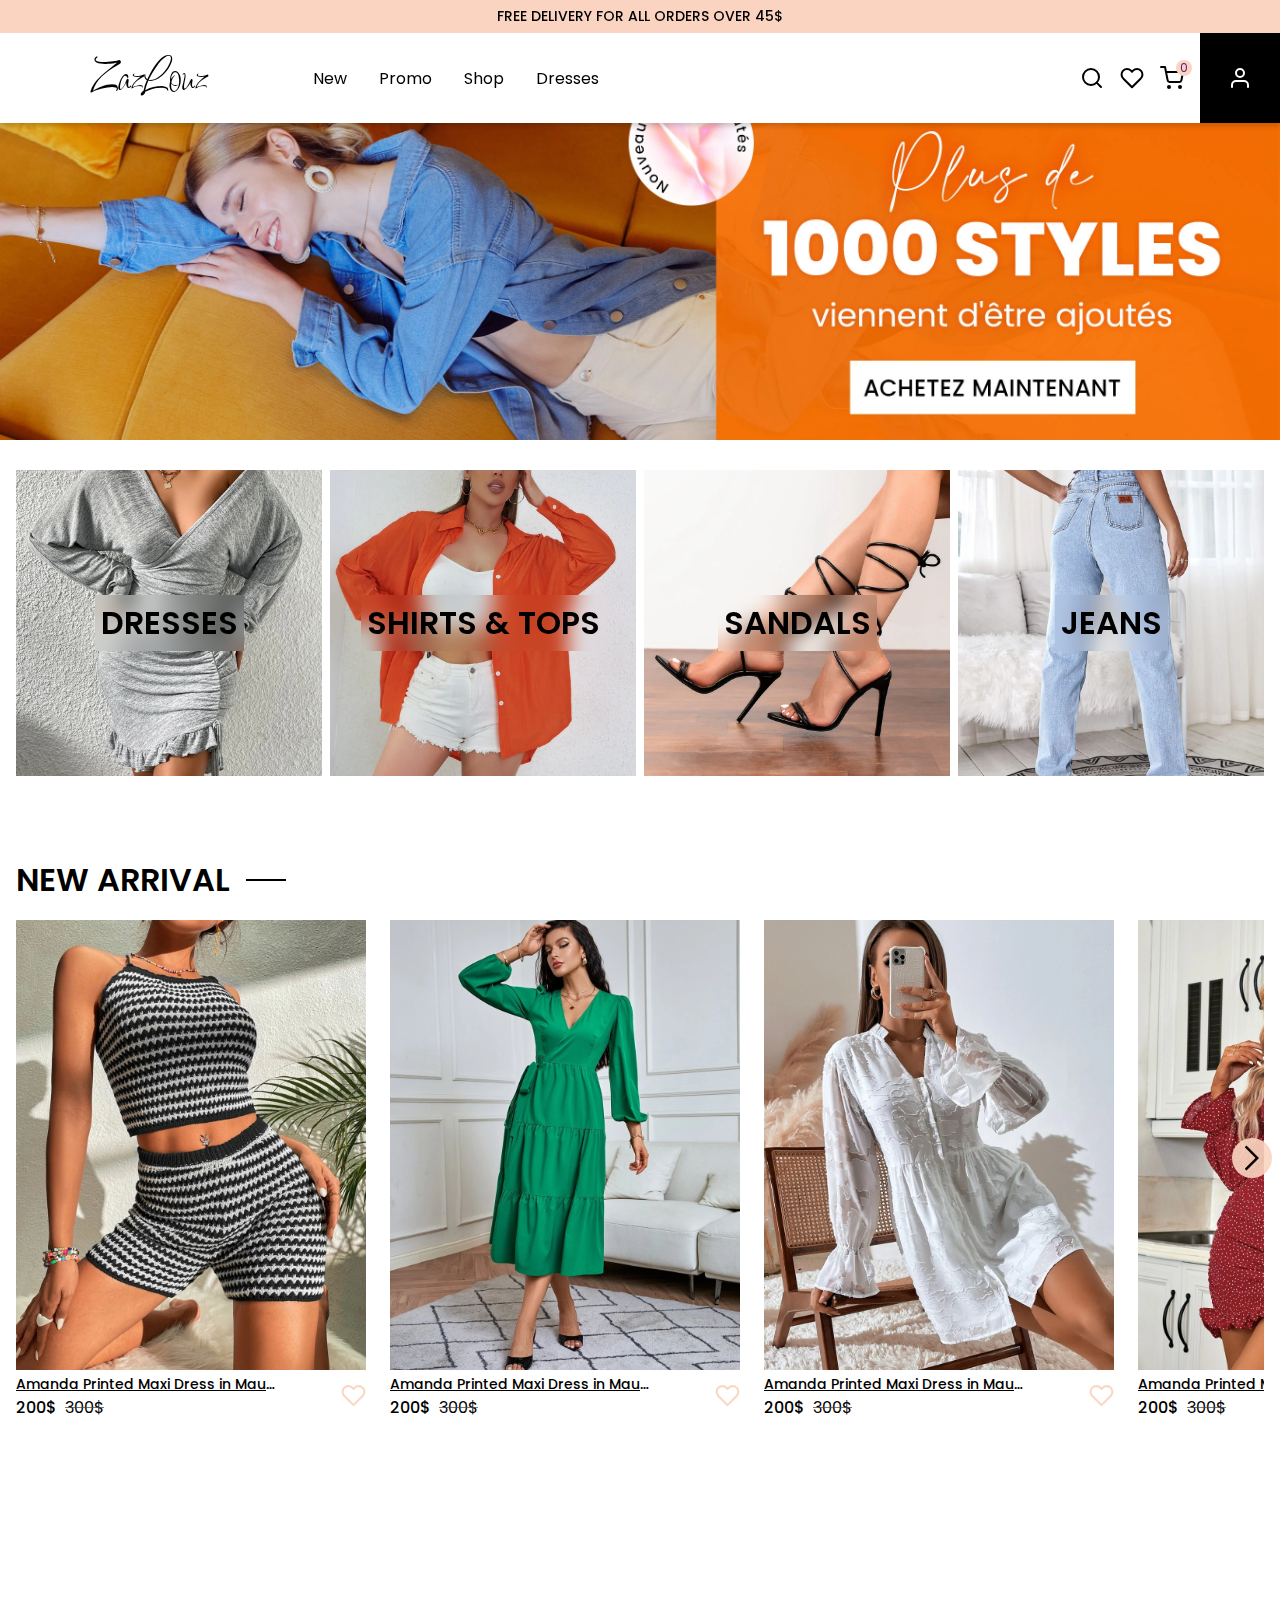
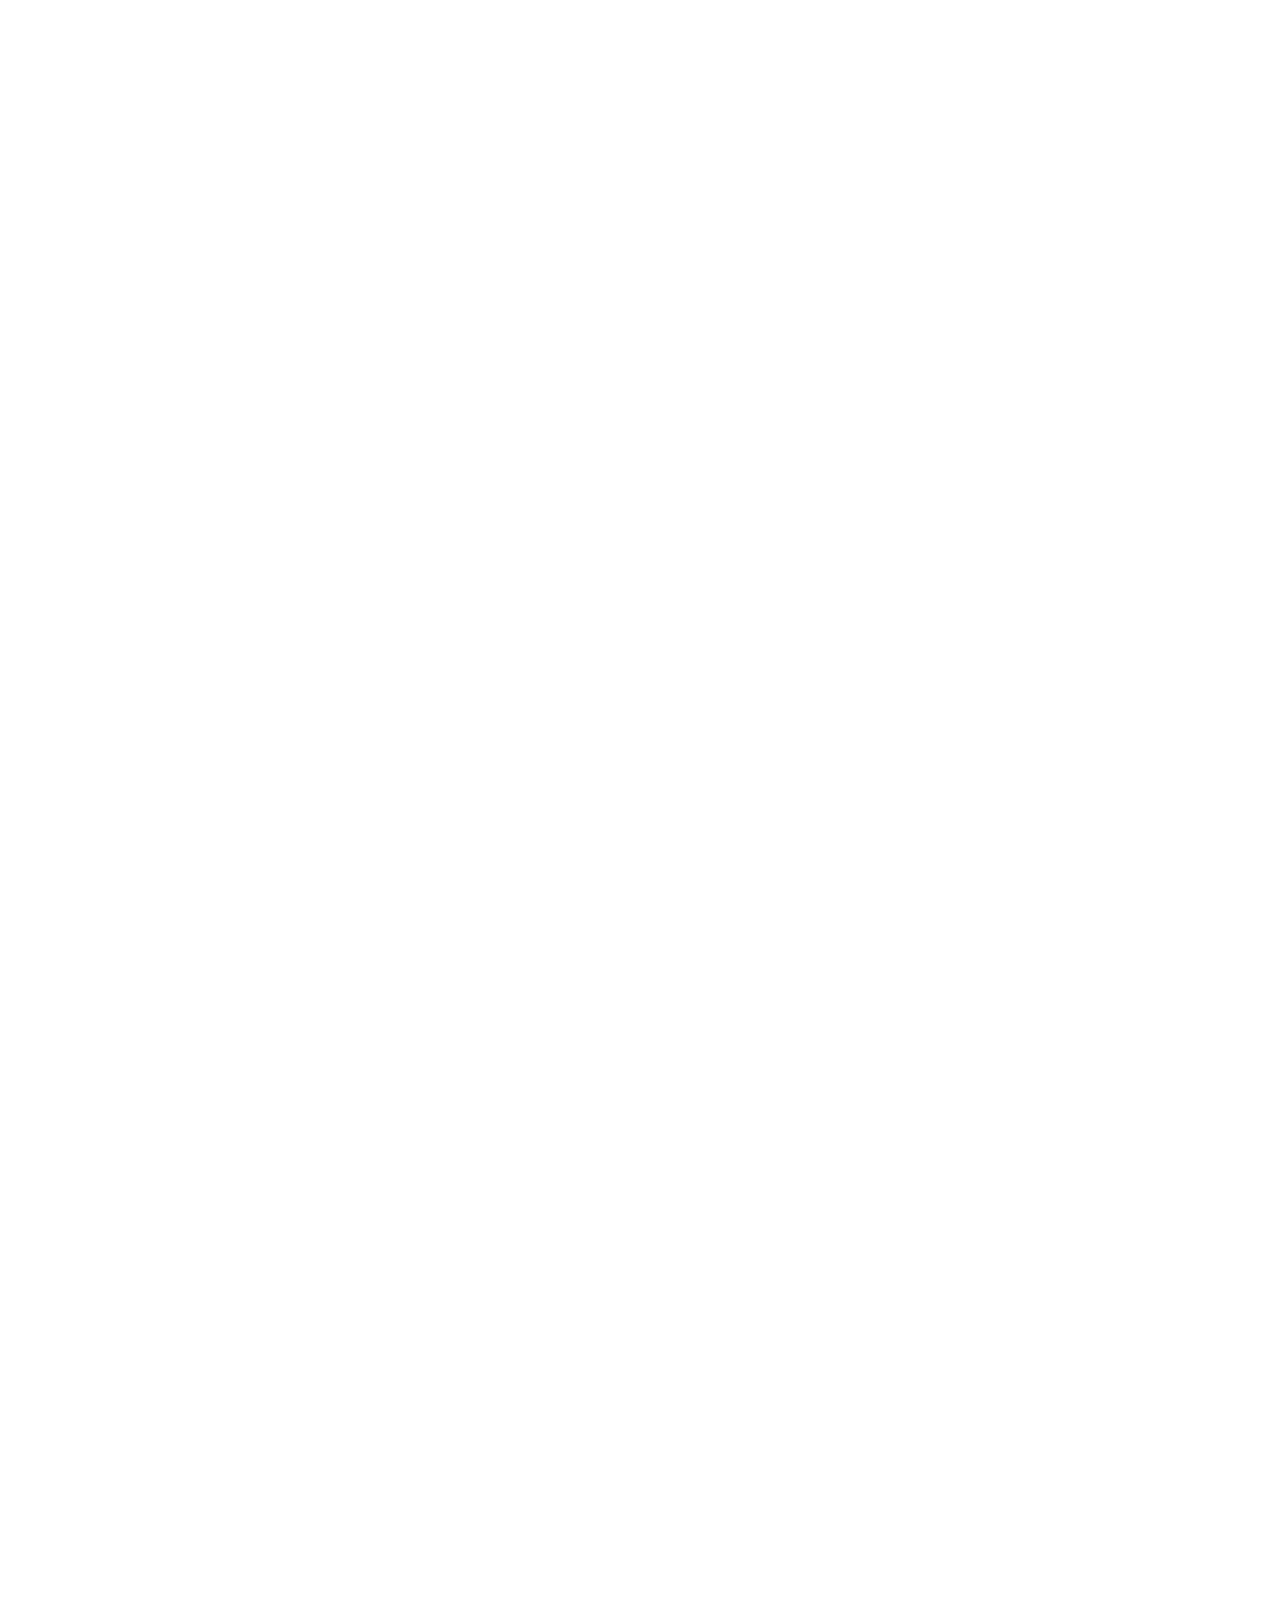
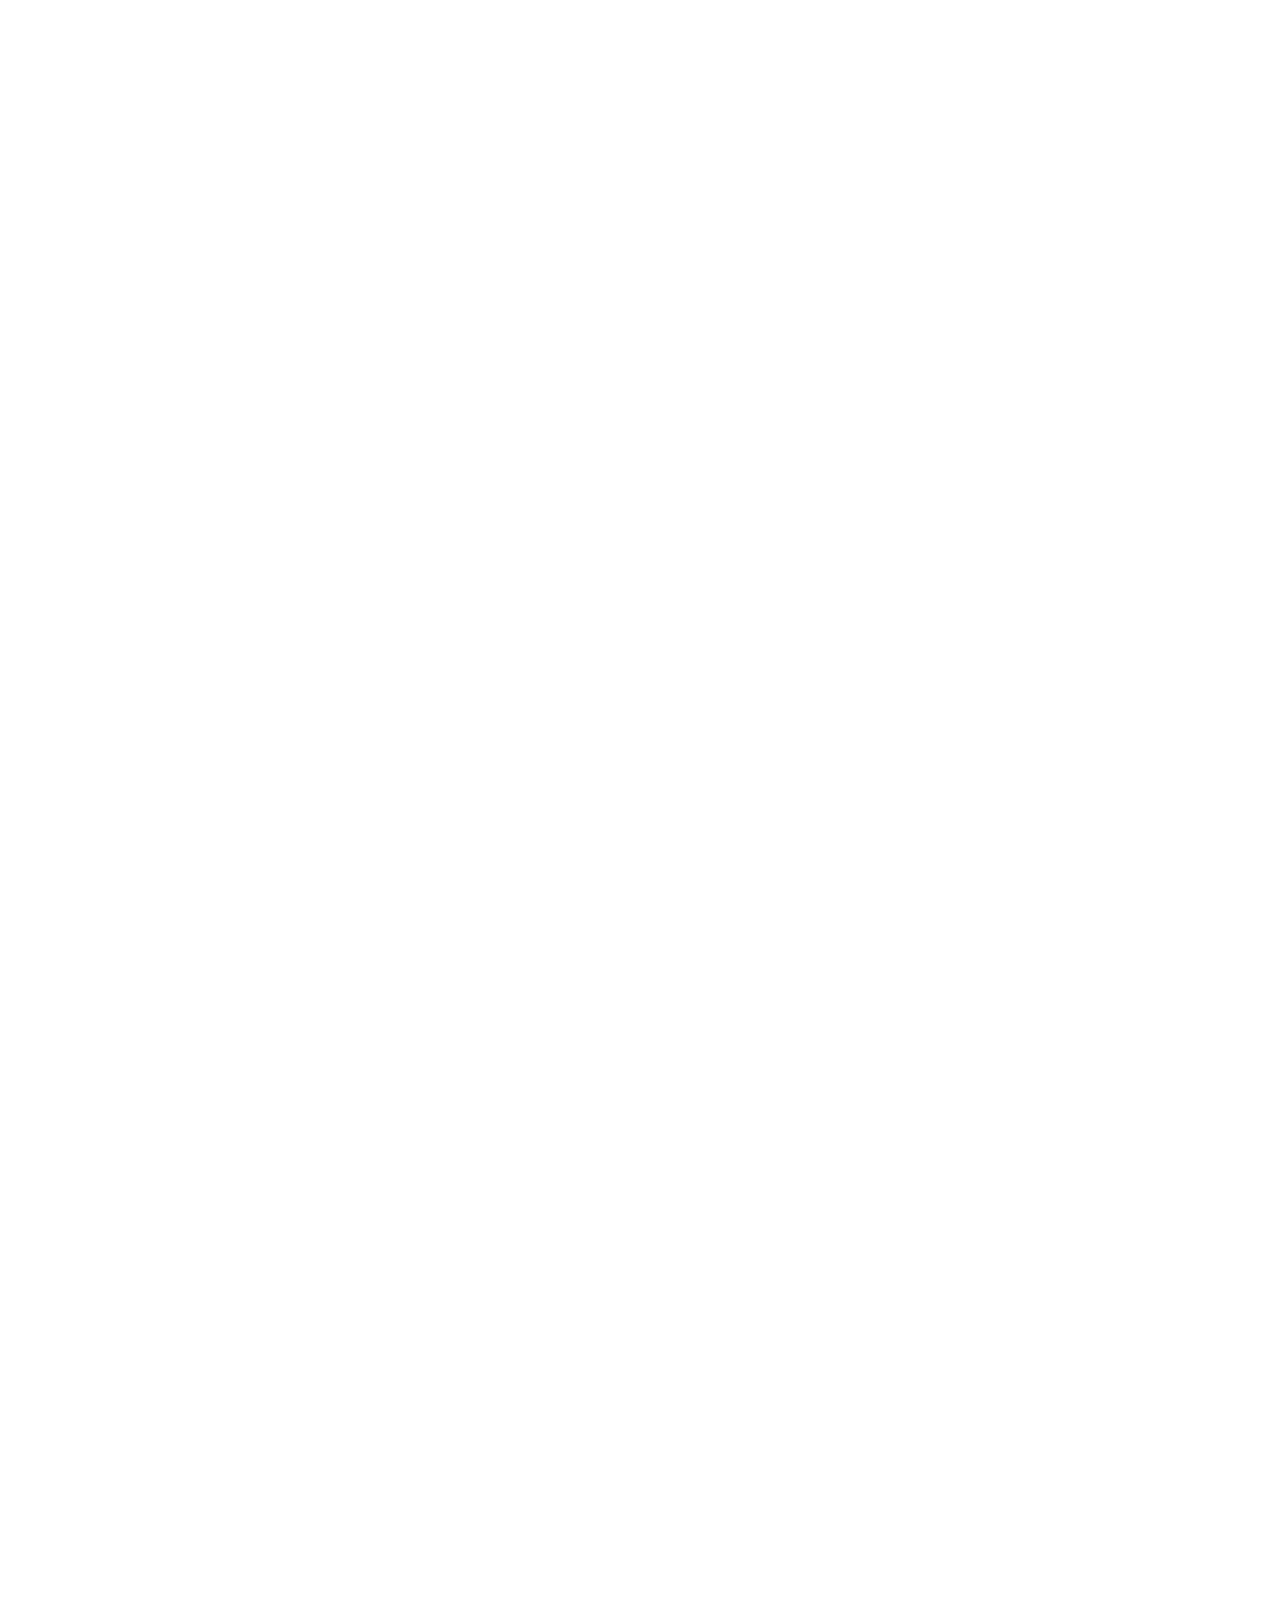
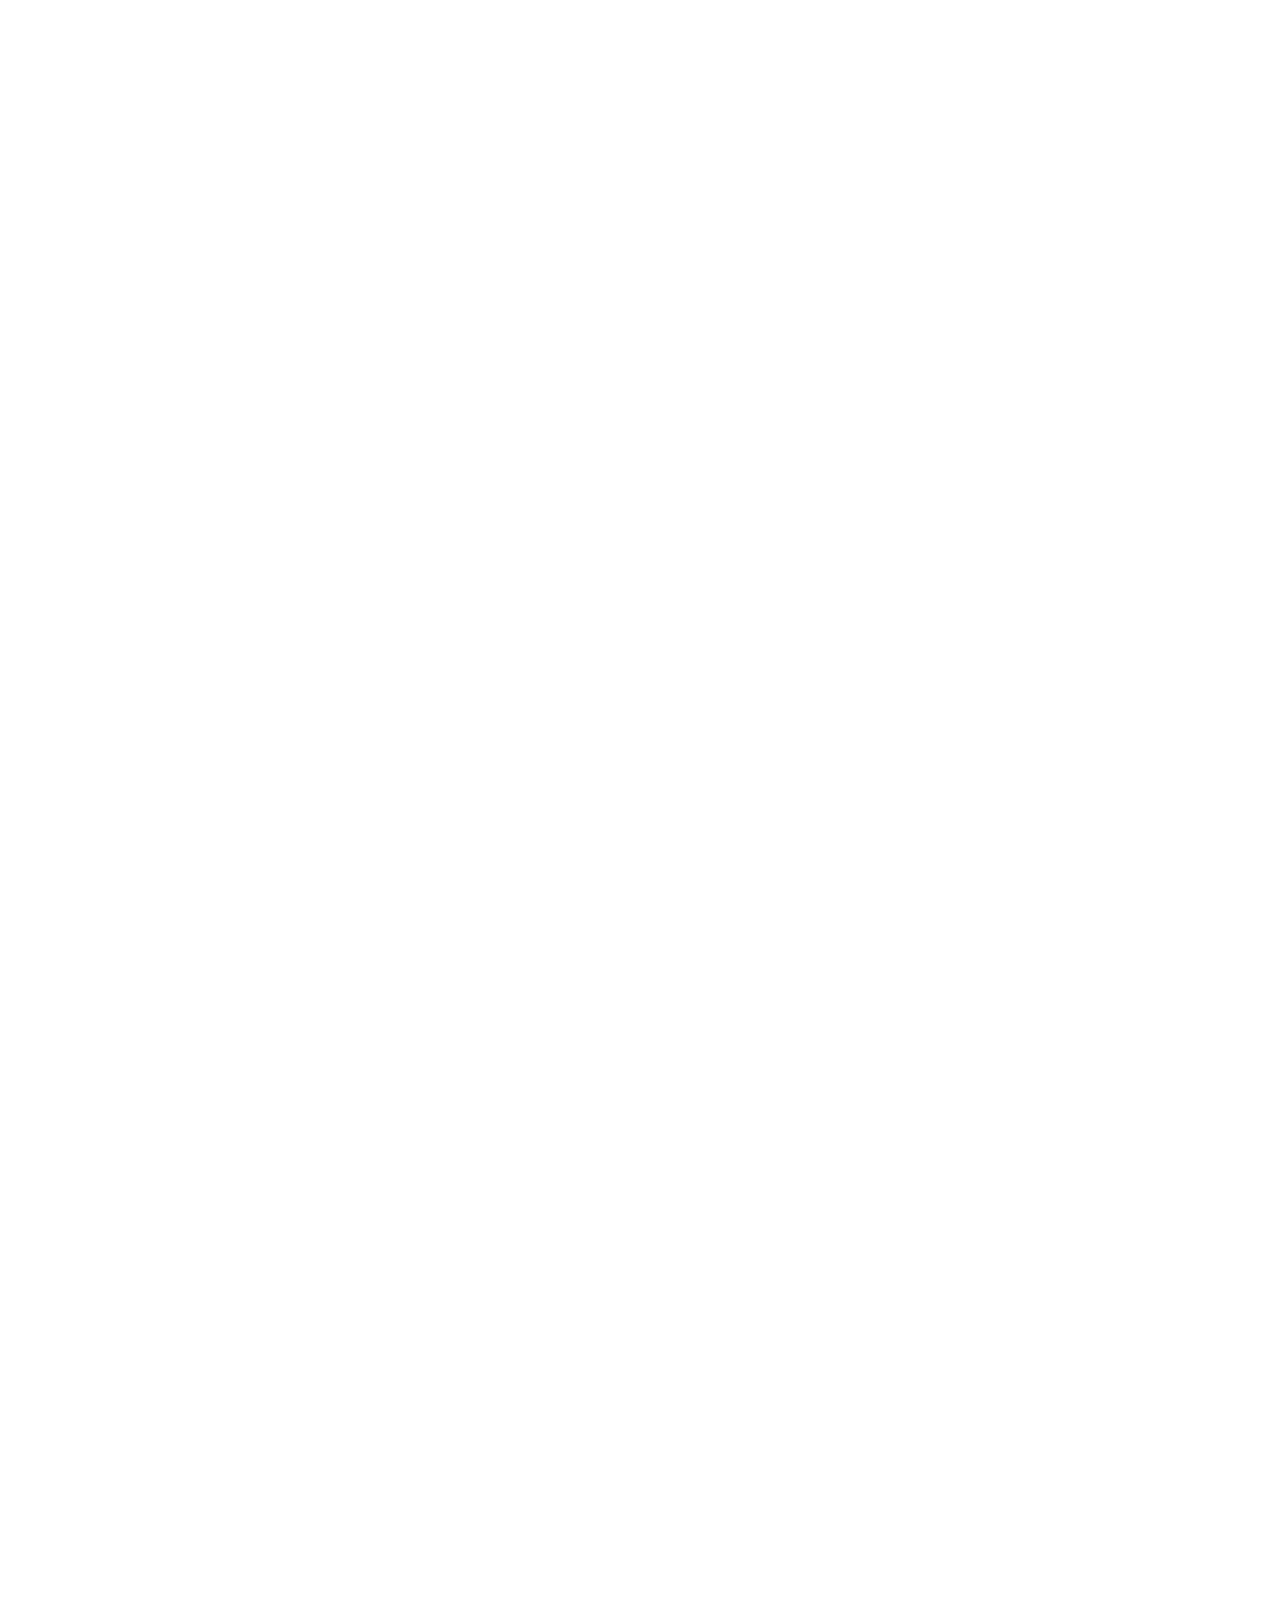
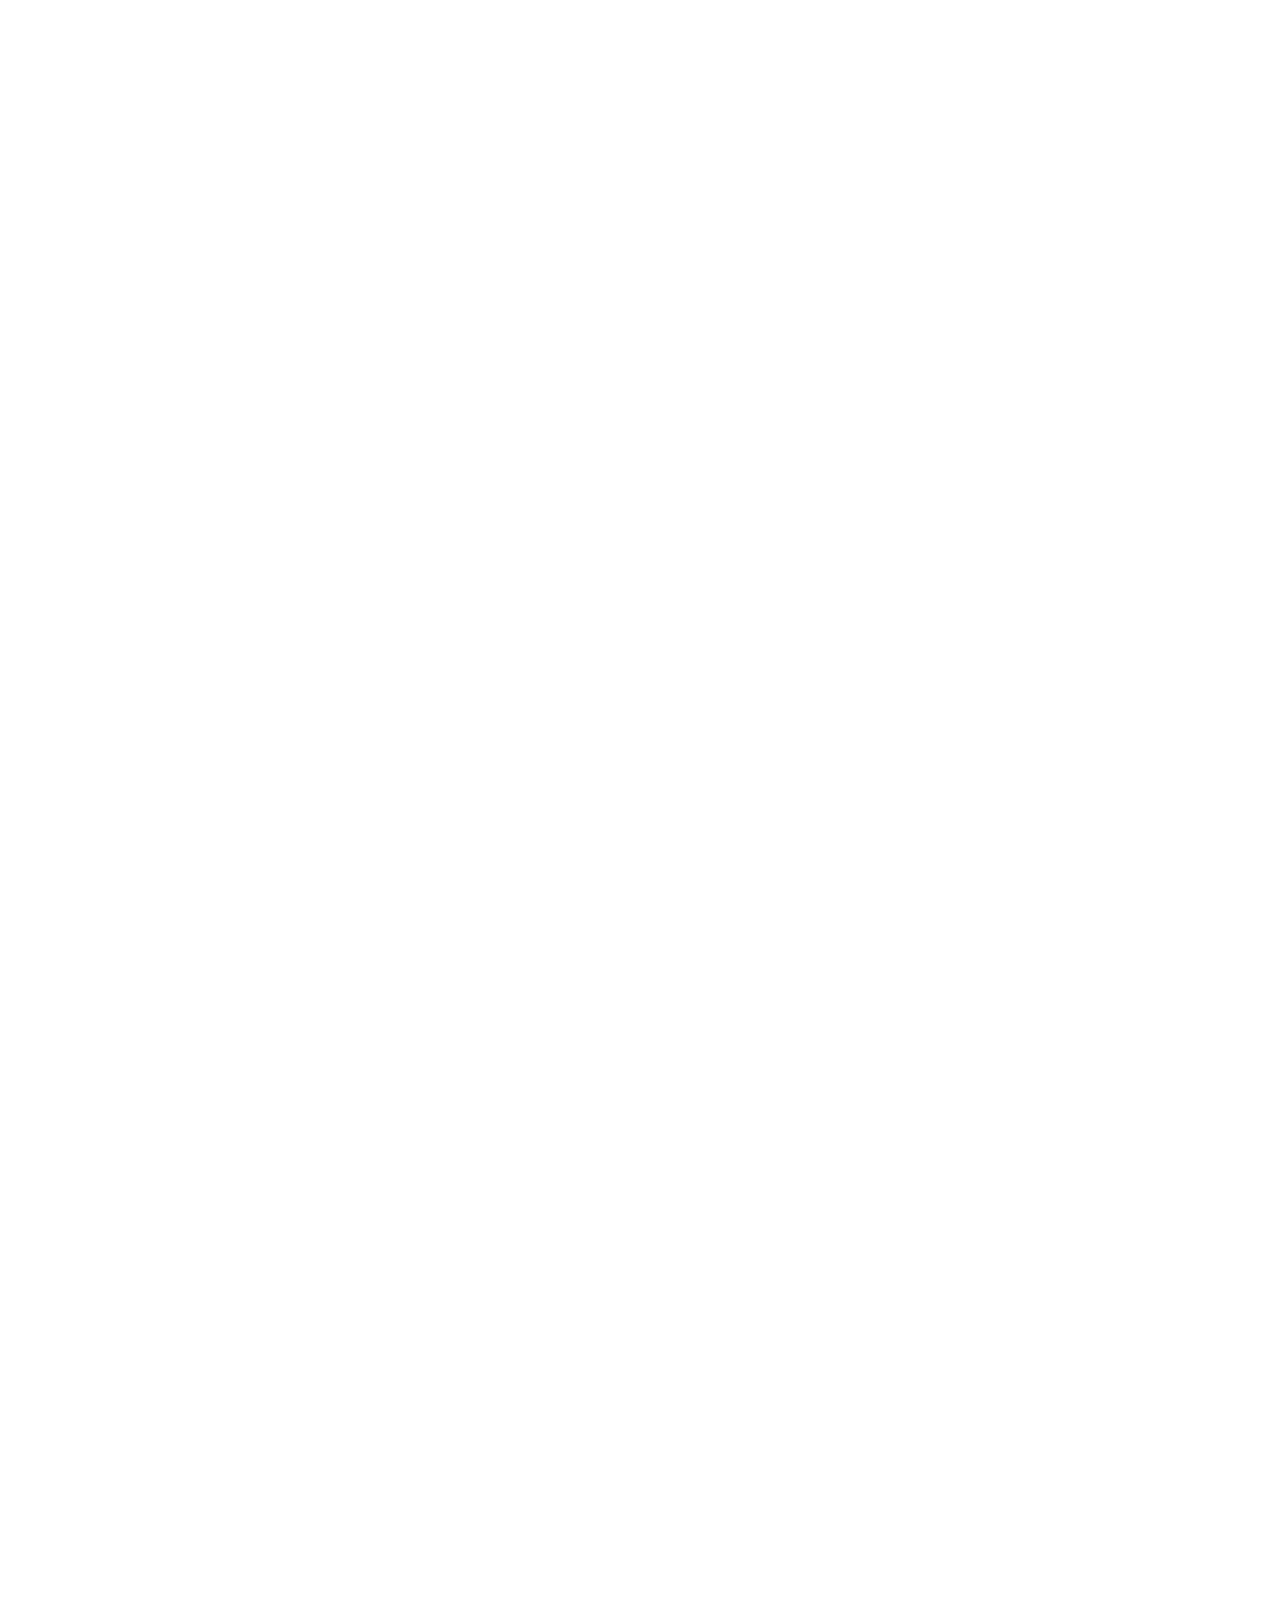
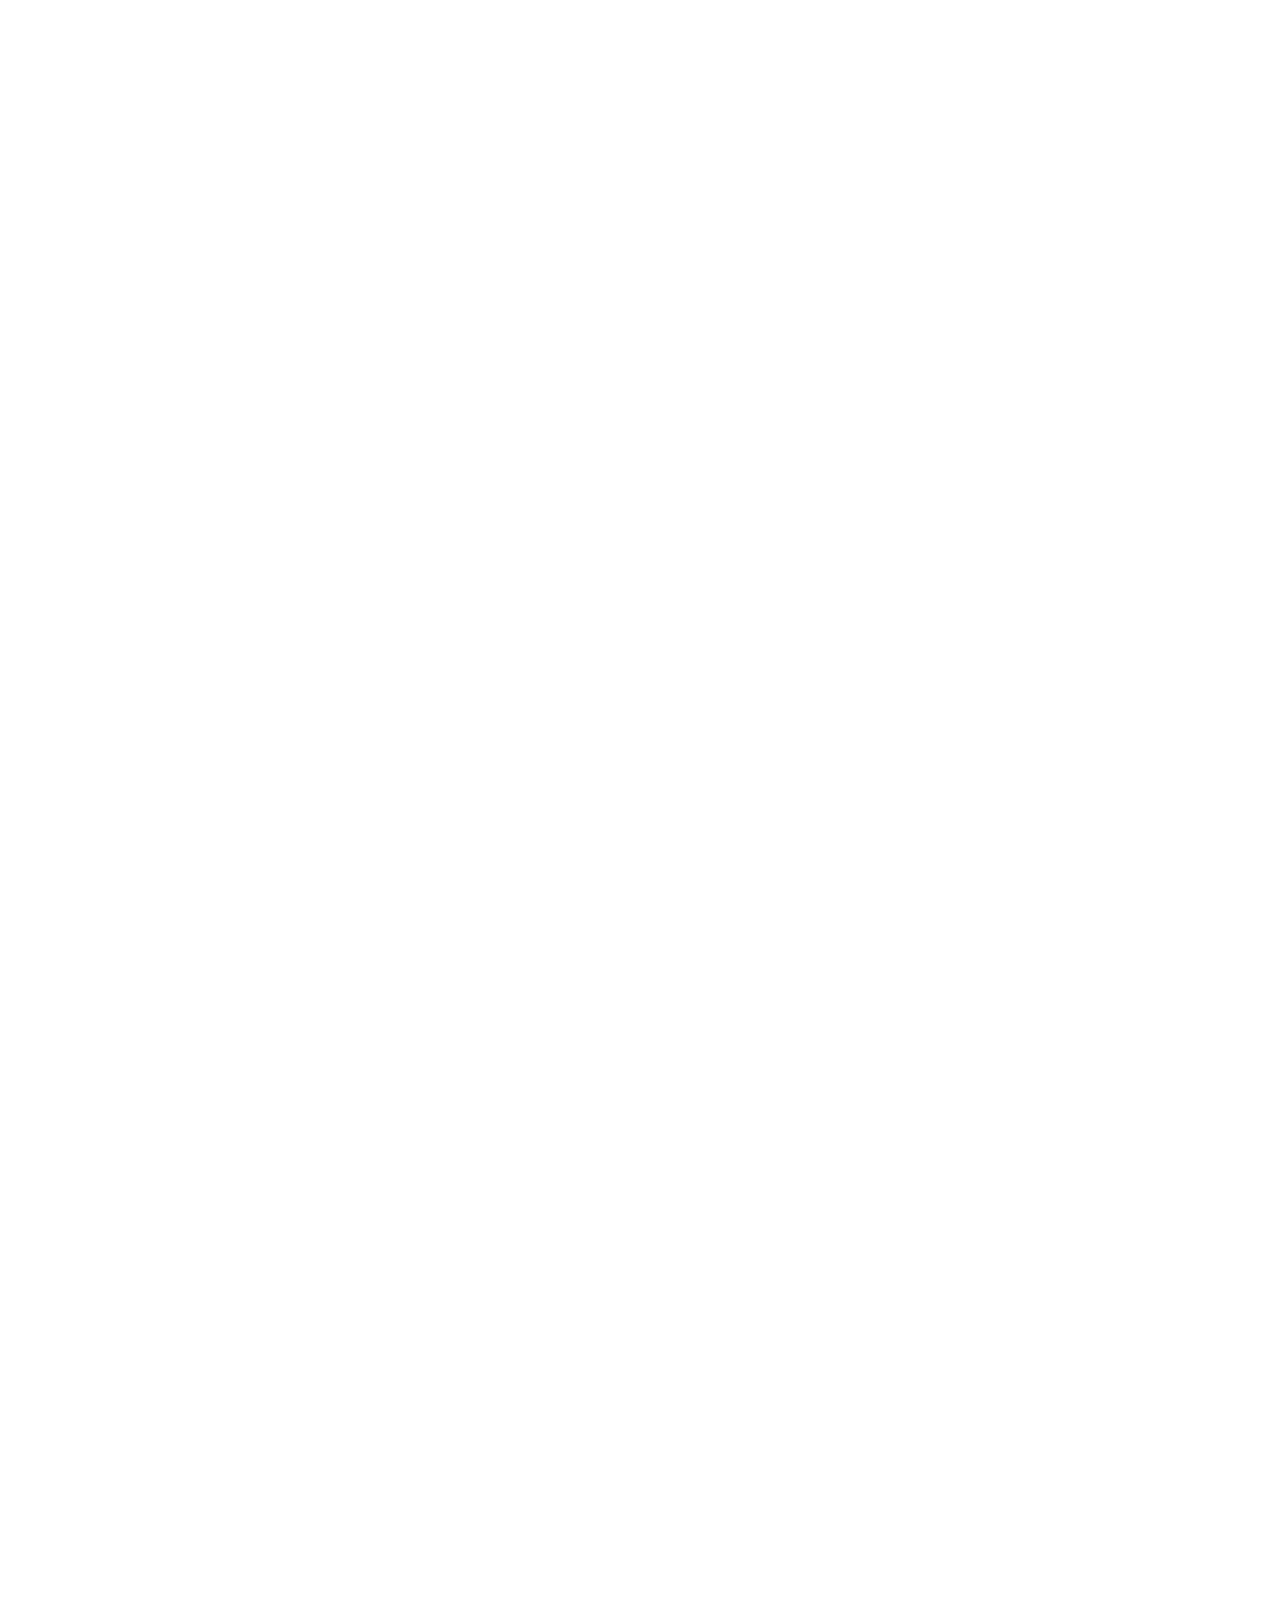
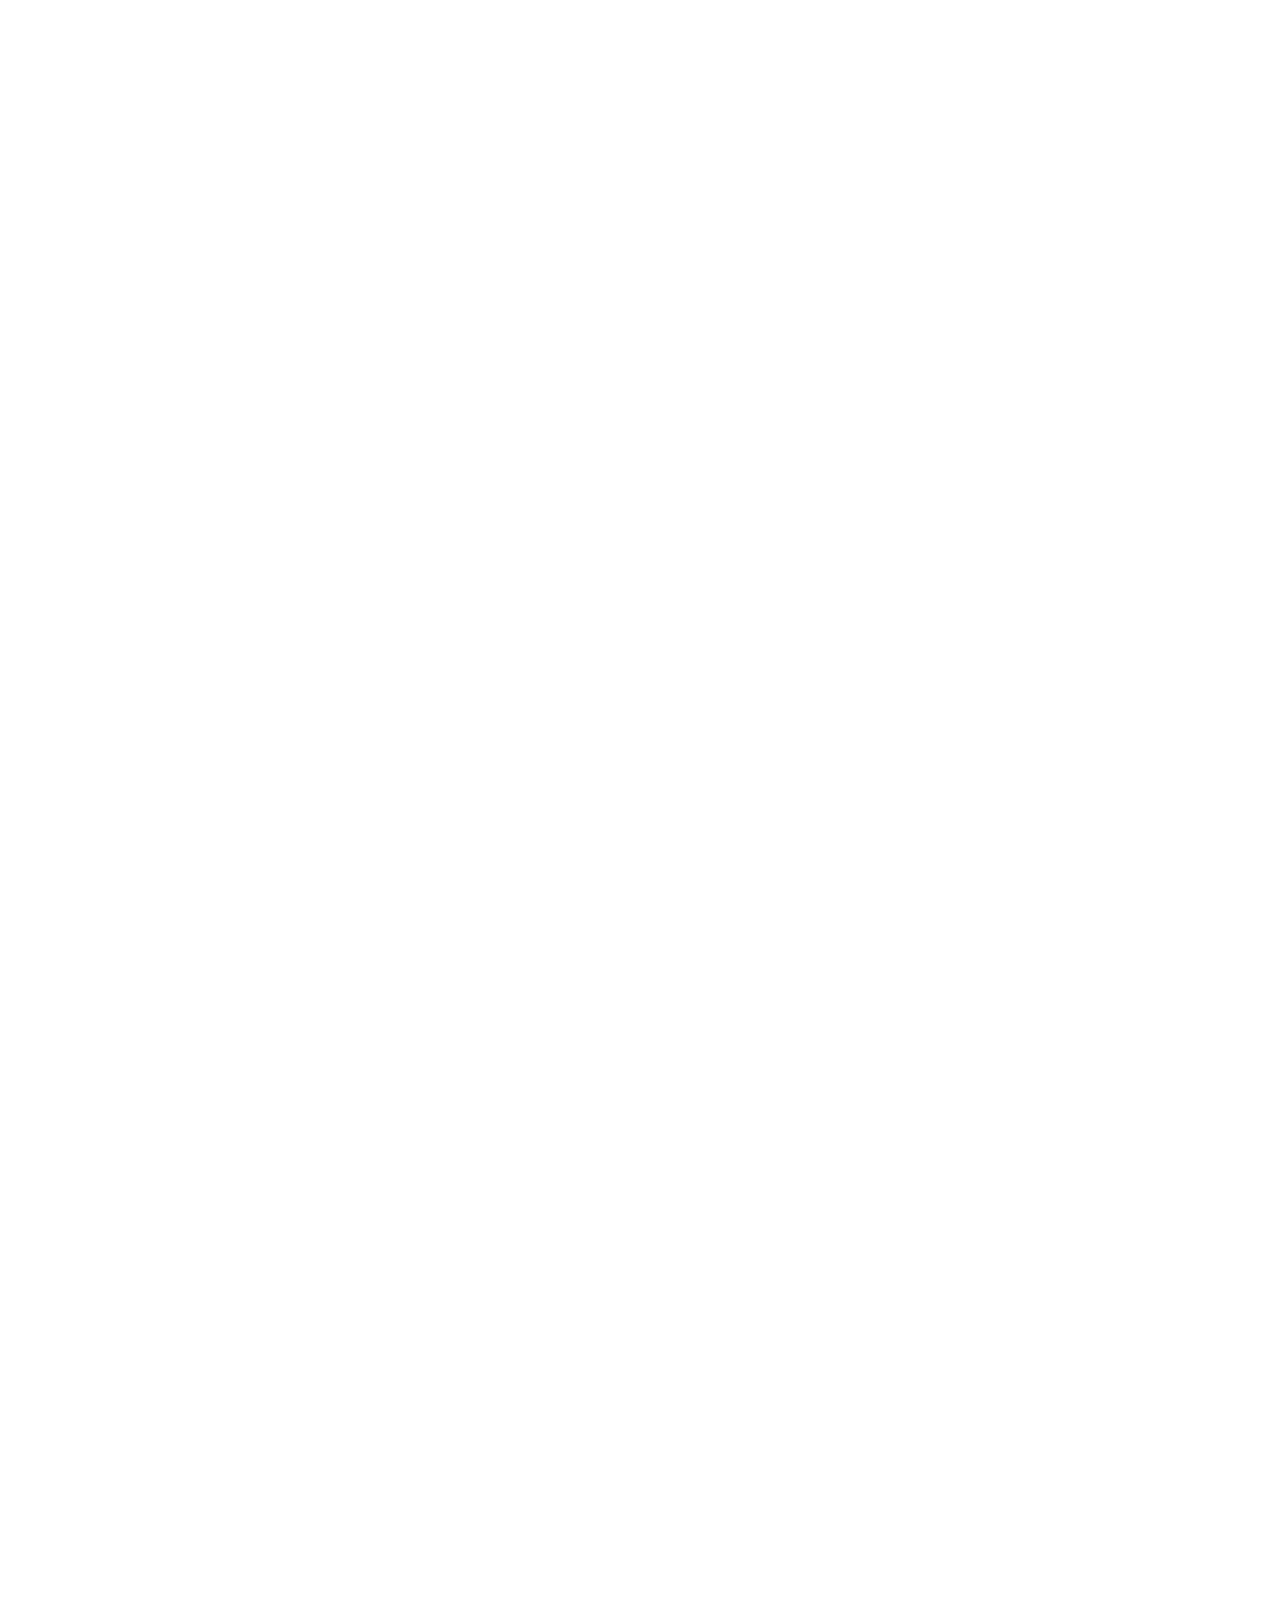
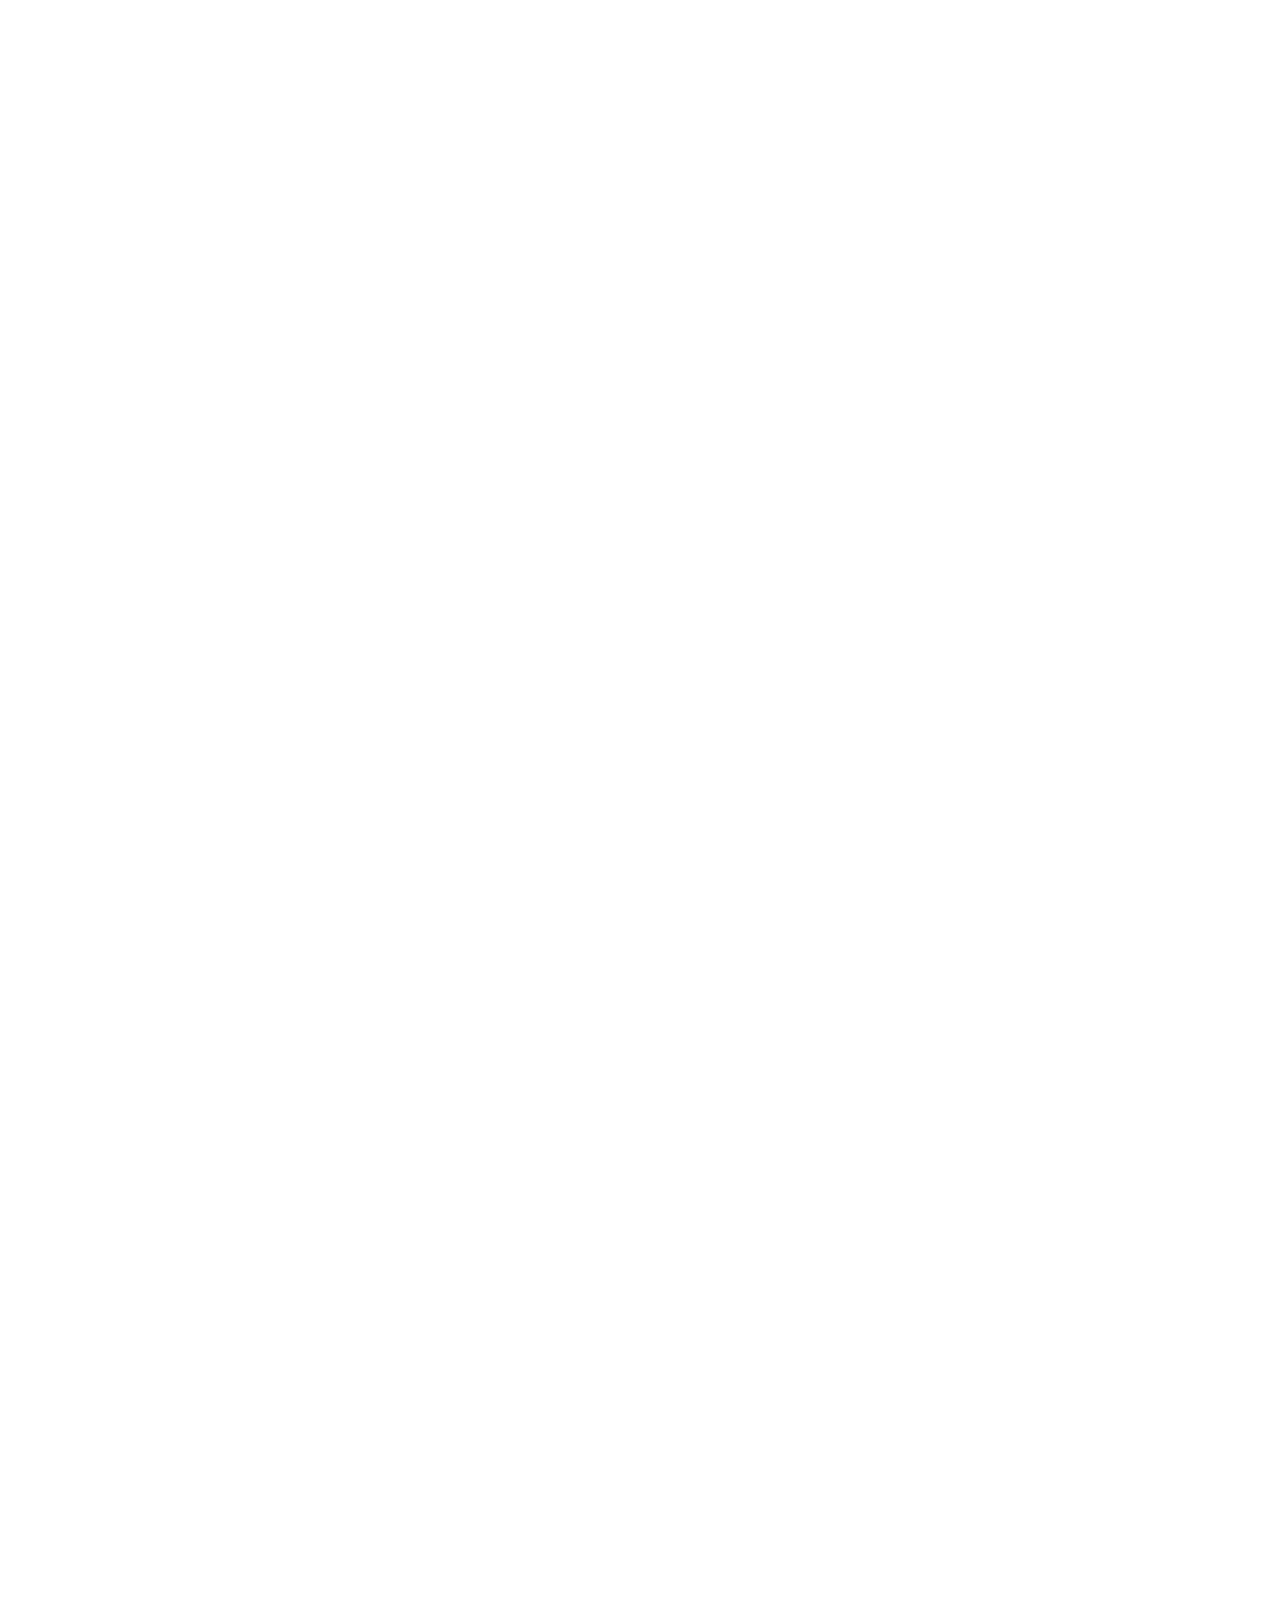
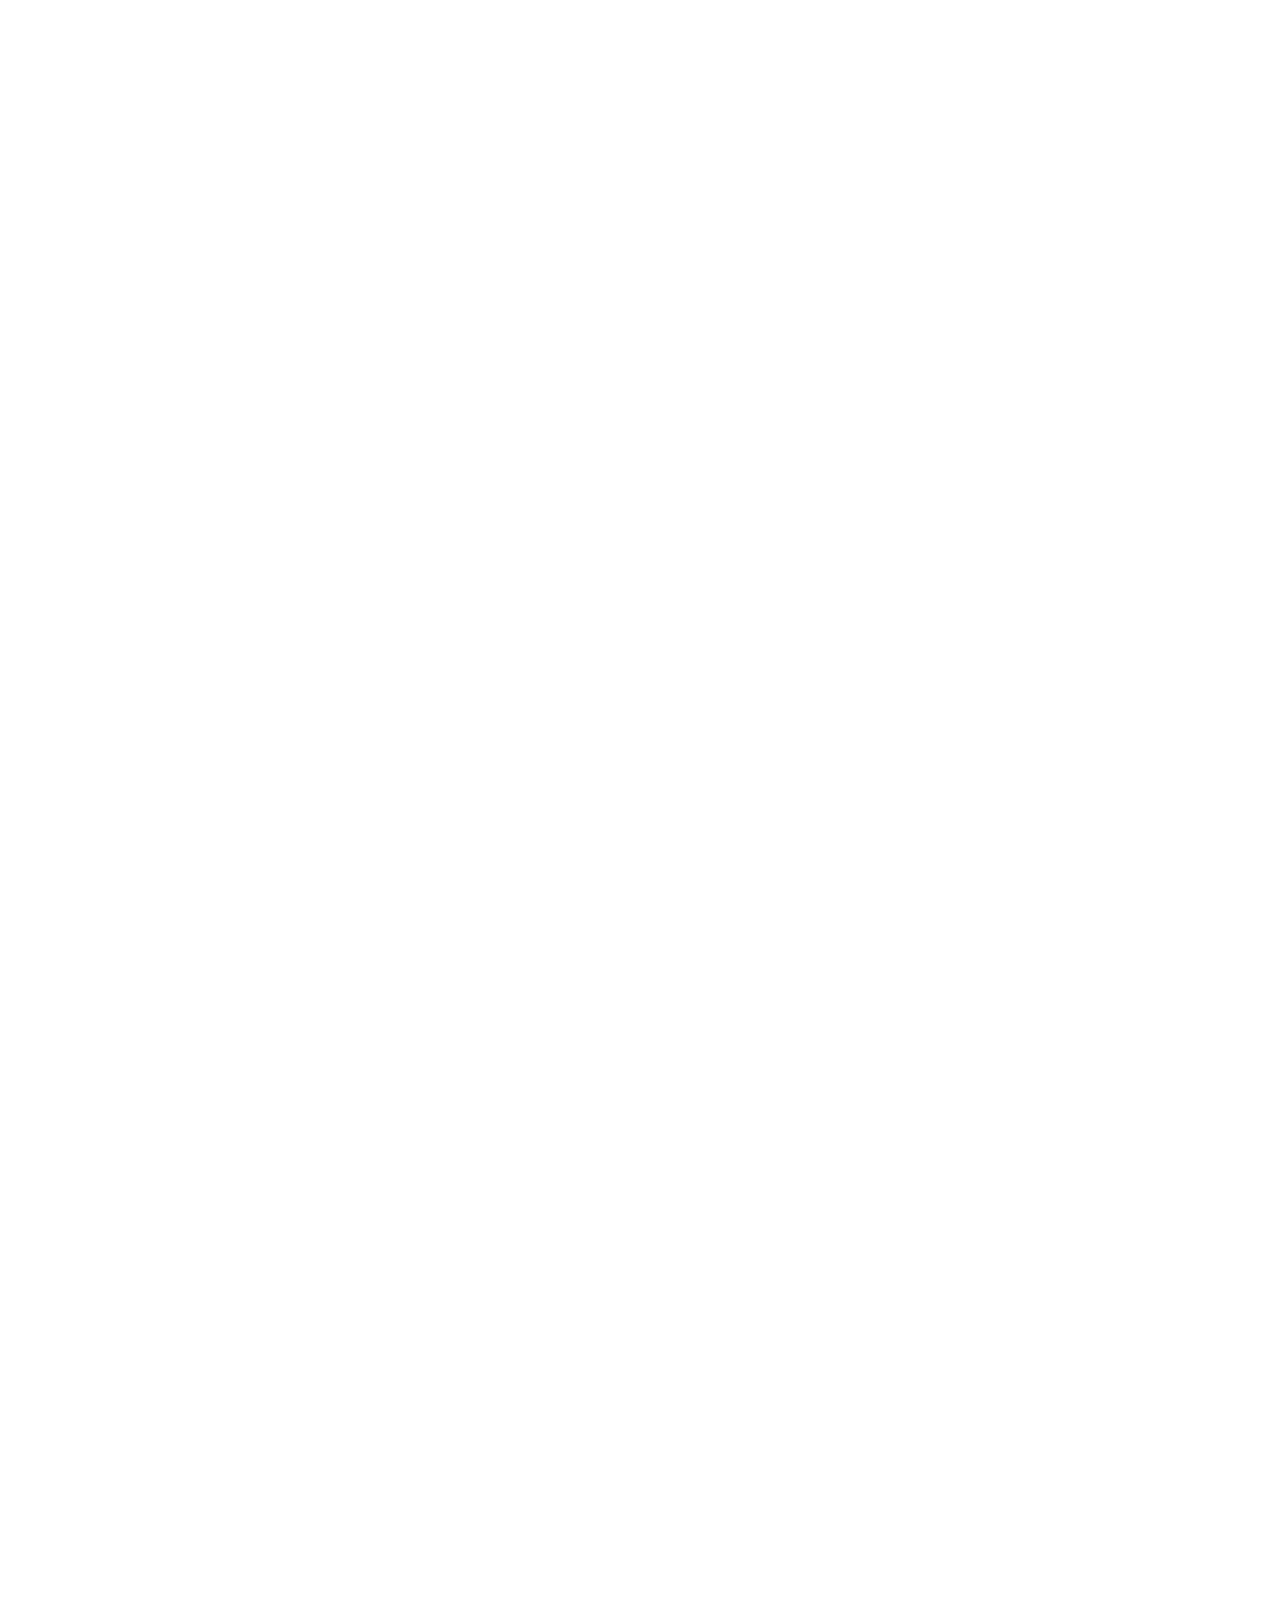
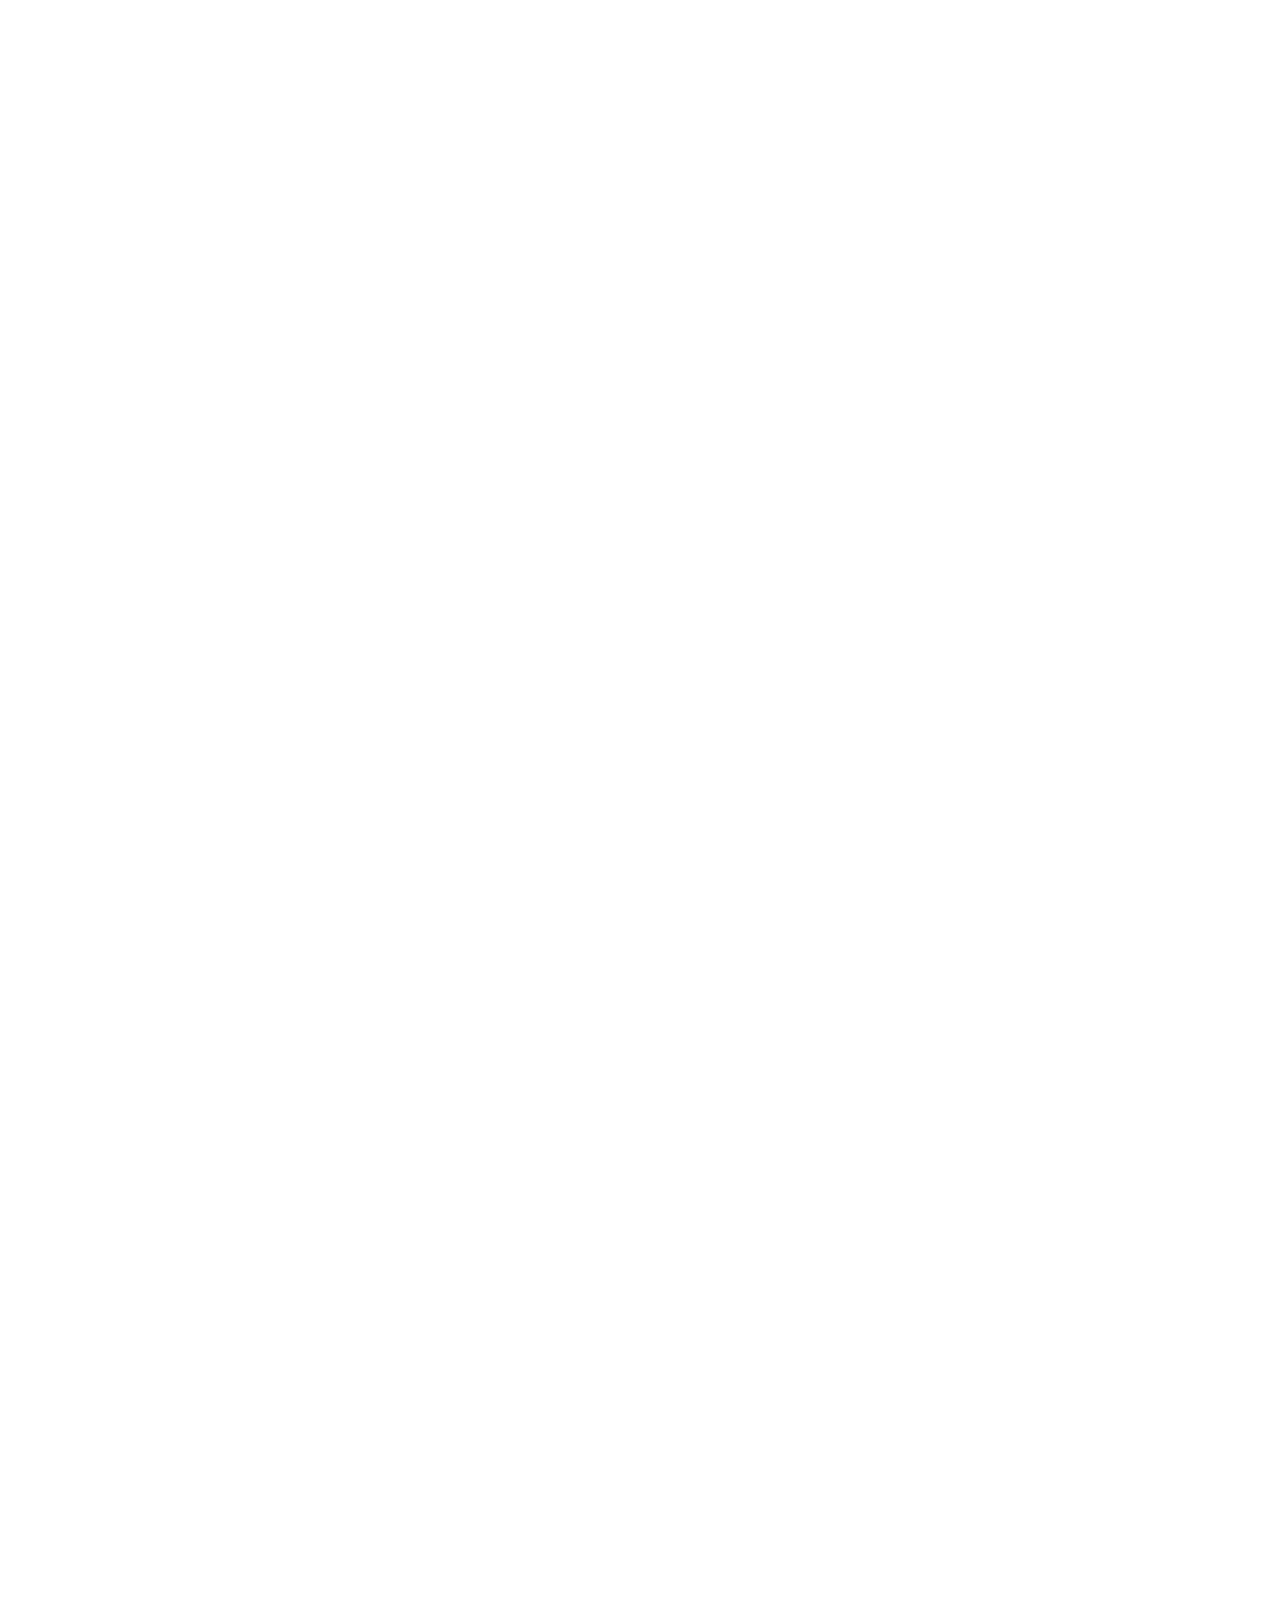
<file: index.html>
<!DOCTYPE html>
<html lang="en">
<head>
    <meta charset="UTF-8">
    <meta http-equiv="X-UA-Compatible" content="IE=edge">
    <meta name="viewport" content="width=device-width, initial-scale=1.0">
    <title>lab</title>

    <link rel="stylesheet" href="style.css">
</head>
<body>
    

    <nav id="nav">
        <div class="nav-container">
            <div class="minibar" id="mini-bar">
                <div class="text">
                    <p>FREE DELIVERY FOR ALL ORDERS OVER 45$</p>
                </div>
                <div class="social-media">
                    <ul>
                        <li><a href=""> <img src="icons/instagram.svg" alt="instagram"> </a></li>
                        <li><a href=""> <img src="icons/facebook.svg" alt="facebook" > </a></li>
                    </ul>
                </div>
            </div>

            <div class="content">
                <div class="left">
                    <div class="logo">
                        <p>ZazLouz</p>
                    </div>
    
                    <div class="menu">
                        <ul>
                            <li>New</li>
                            <li>Promo</li>
                            <li>Shop</li>
                            <li>Dresses</li>
                        </ul>
                    </div>
                </div>
               
                <div class="props">
                    <p id="search-ic" class="prop" ><img src="icons/search.svg" alt=""></p>
                    <a class="prop" href=""><img src="icons/heart.svg" alt=""></a>
                    <a class="cart prop" href=""><img src="icons/shopping-cart.svg" alt=""> <span class="cart-count">0</span></a>
                    <!-- add - acc-active - if logged-->
                    <a class="prop acc " href=""><img class="login" src="icons/user.svg" alt=""> <img class="null logged" src="images/img.jpeg" alt=""> <p class="null">Souhail</p> </a>
                </div>

            </div>




            <div class="search-bar" id="search-bar">
                <form class="search-case">
                    <input class="sub" type="submit" value="search">
                    <input class="case" type="text" placeholder="Search by categories, tags, names ... ">
                    <span id="search-cancel" class="cancel"><img src="icons/close.svg" alt=""></span>
                </form>
            </div>
        </div>
        
    </nav>

    <section class="banners">

    </section>


    <section class="col-menu">
        <div class="col dresses">
            <a href=""> 
                <p>DRESSES</p> 
                <div class="pop">View more</div>
            </a>
           
        </div>
        <div class="col tops">
            <a href=""> <p>SHIRTS & TOPS</p> 
            <div class="pop">View more</div>
            </a>
        </div>

        <div class="col sandals">
            <a href=""> <p>SANDALS</p>
            <div class="pop">View more</div>
            </a>
        </div>

        <div class="col jeans">
            <a href=""> <p>JEANS</p>
            <div class="pop">View more</div>
            </a>
        </div>
    </section>

    <section class="collection collection-100">
        <div class="header">
            <a href="" class="header-txt">NEW ARRIVAL <span></span></a>
            
        </div>
        <div class="content">
            <div class="products-container">
                <span class="move move-right"><img src="images/arrow_forward_ios_FILL0_wght400_GRAD0_opsz48.svg" alt=""></span>
                <span class="move move-left" ><img src="images/arrow_forward_ios_FILL0_wght400_GRAD0_opsz48.svg" alt=""></span>
               <!--  -->
                
                <!-- ---------------product----------------- -->
                <div class="product">
                    <a class="image" href="">
                        <div class=" img "style="background-image: url(images/1.webp);"></div>
                        <div class="cta"><span class="add-cart">Add to cart</span></div>
                    </a>
                    <div class="line-2">
                        <div class="price-name">
                            <a class="name" href="">Amanda Printed Maxi Dress in Mauve sa</a>
                            <p class="price">200$ <span class="f-price">300$</span></p>
                        </div>
                        <span class="fav"><img src="icons/heart.svg" alt=""></span>
                    </div>  
                </div>
                
                <!-- ---------------product----------------- -->
                <div class="product">
                    <a class="image" href="product.html">
                        <div class=" img "style="background-image: url(images/2.webp);"></div>
                        <div class="cta"><span class="add-cart">Add to cart</span></div>
                    </a>
                    <div class="line-2">
                        <div class="price-name">
                            <a class="name" href="product.html">Amanda Printed Maxi Dress in Mauve sa</a>
                            <p class="price">200$ <span class="f-price">300$</span></p>
                        </div>
                        <span class="fav"><img src="icons/heart.svg" alt=""></span>
                    </div>  
                </div>

                <!-- ---------------product----------------- -->
                <div class="product">
                    <a class="image" href="">
                        <div class=" img "style="background-image: url(images/3.webp);"></div>
                        <div class="cta"><span class="add-cart">Add to cart</span></div>
                    </a>
                    <div class="line-2">
                        <div class="price-name">
                            <a class="name" href="">Amanda Printed Maxi Dress in Mauve sa</a>
                            <p class="price">200$ <span class="f-price">300$</span></p>
                        </div>
                        <span class="fav"><img src="icons/heart.svg" alt=""></span>
                    </div>  
                </div>

                <!-- ---------------product----------------- -->
                <div class="product">
                    <a class="image" href="">
                        <div class=" img "style="background-image: url(images/4.webp);"></div>
                        <div class="cta"><span class="add-cart">Add to cart</span></div>
                    </a>
                    <div class="line-2">
                        <div class="price-name">
                            <a class="name" href="">Amanda Printed Maxi Dress in Mauve sa</a>
                            <p class="price">200$ <span class="f-price">300$</span></p>
                        </div>
                        <span class="fav"><img src="icons/heart.svg" alt=""></span>
                    </div>  
                </div>

                <!-- ---------------product----------------- -->
                <div class="product">
                    <a class="image" href="">
                        <div class=" img "style="background-image: url(images/6.webp);"></div>
                        <div class="cta"><span class="add-cart">Add to cart</span></div>
                    </a>
                    <div class="line-2">
                        <div class="price-name">
                            <a class="name" href="">Amanda Printed Maxi Dress in Mauve sa</a>
                            <p class="price">200$ <span class="f-price">300$</span></p>
                        </div>
                        <span class="fav"><img src="icons/heart.svg" alt=""></span>
                    </div>  
                </div>

            </div>
        </div>
    </section>
 
   
    <script src="script.js"></script>
    <script src="https://code.jquery.com/jquery-3.6.1.min.js" integrity="sha256-o88AwQnZB+VDvE9tvIXrMQaPlFFSUTR+nldQm1LuPXQ=" crossorigin="anonymous"></script>
</body>
</html>
</file>
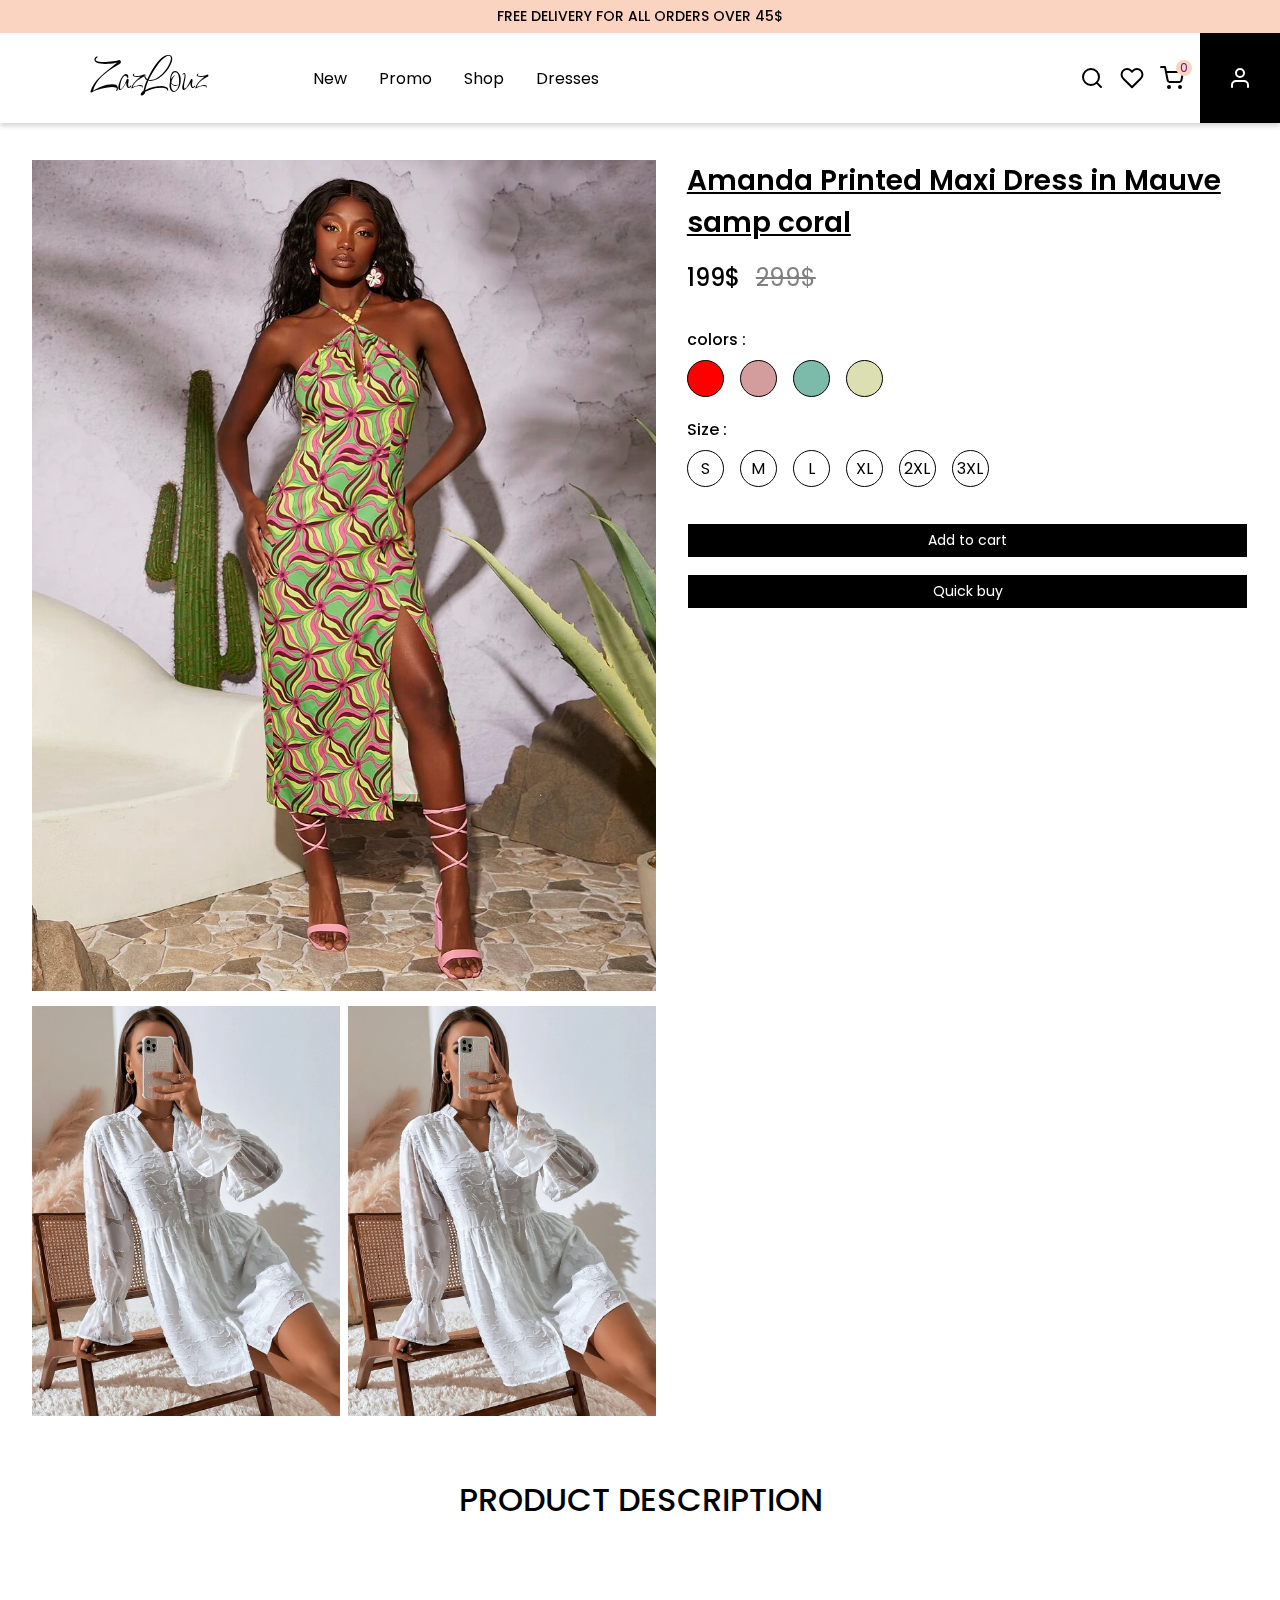
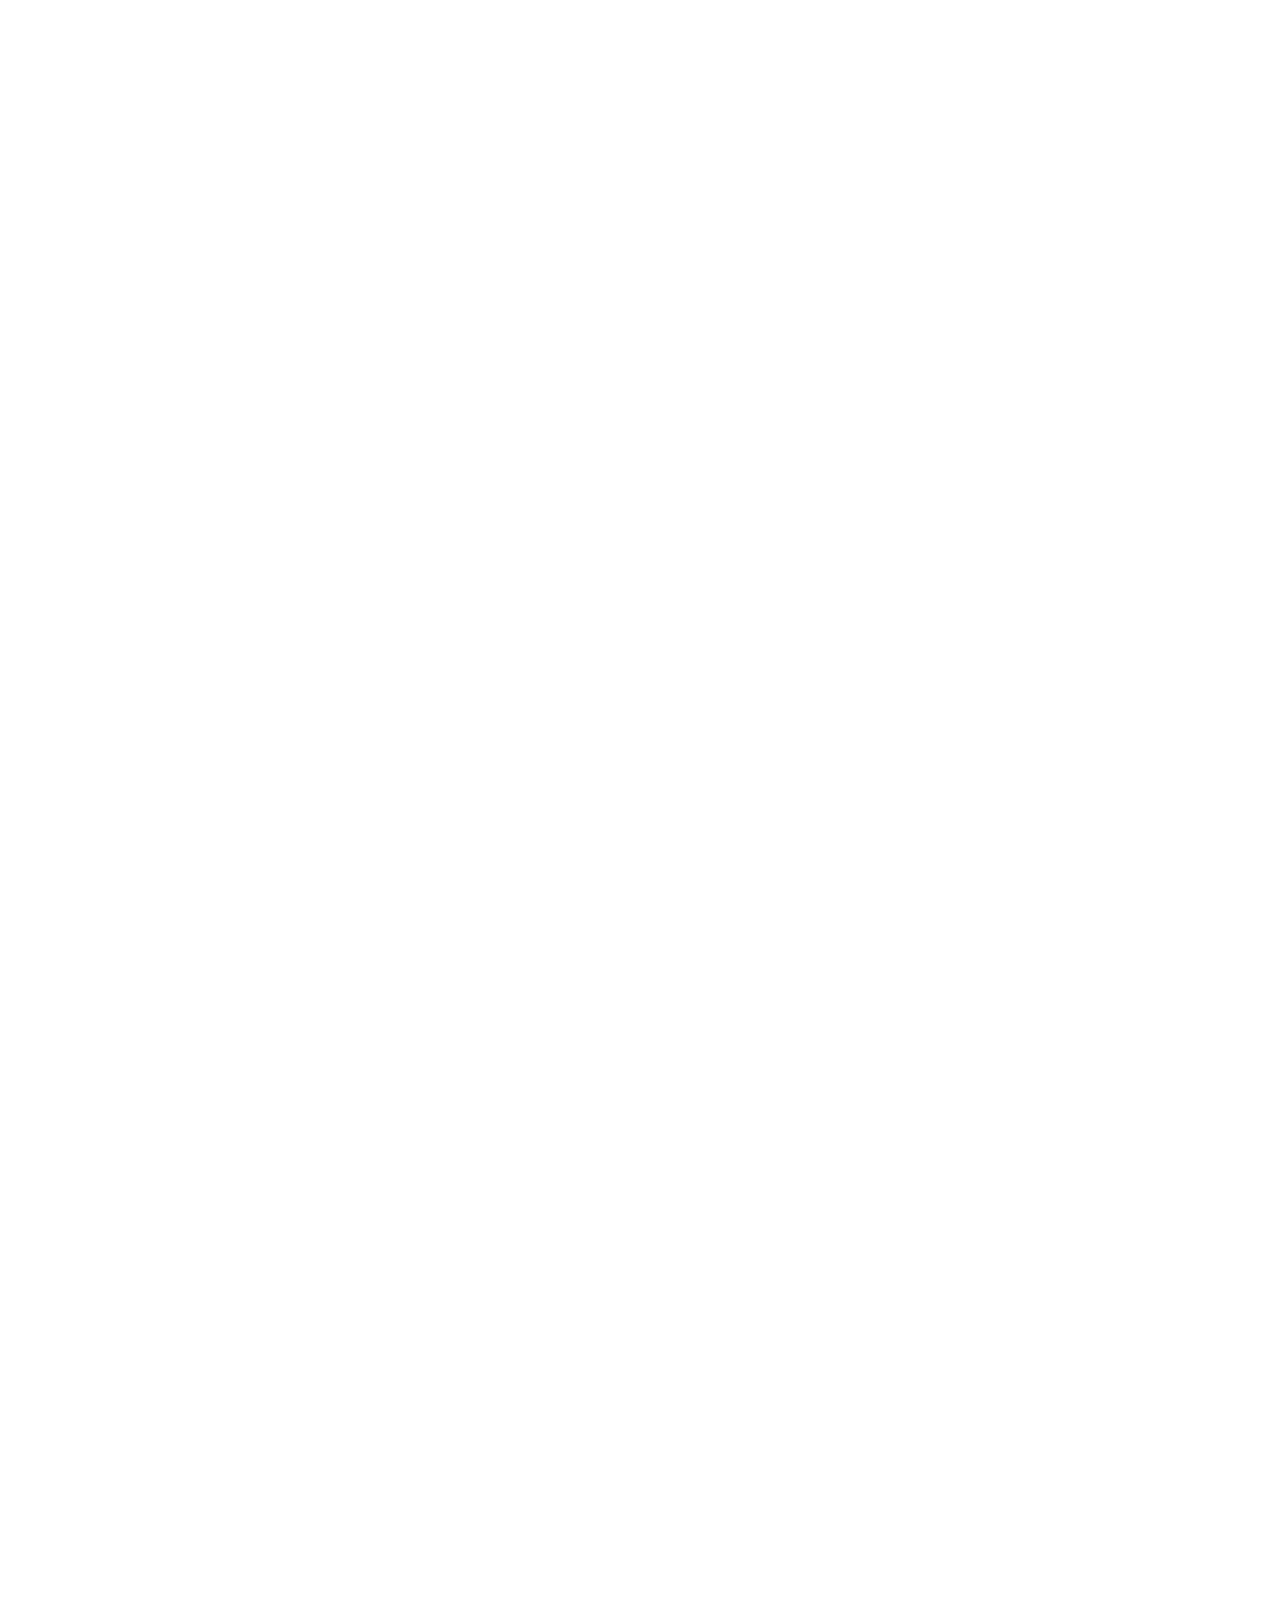
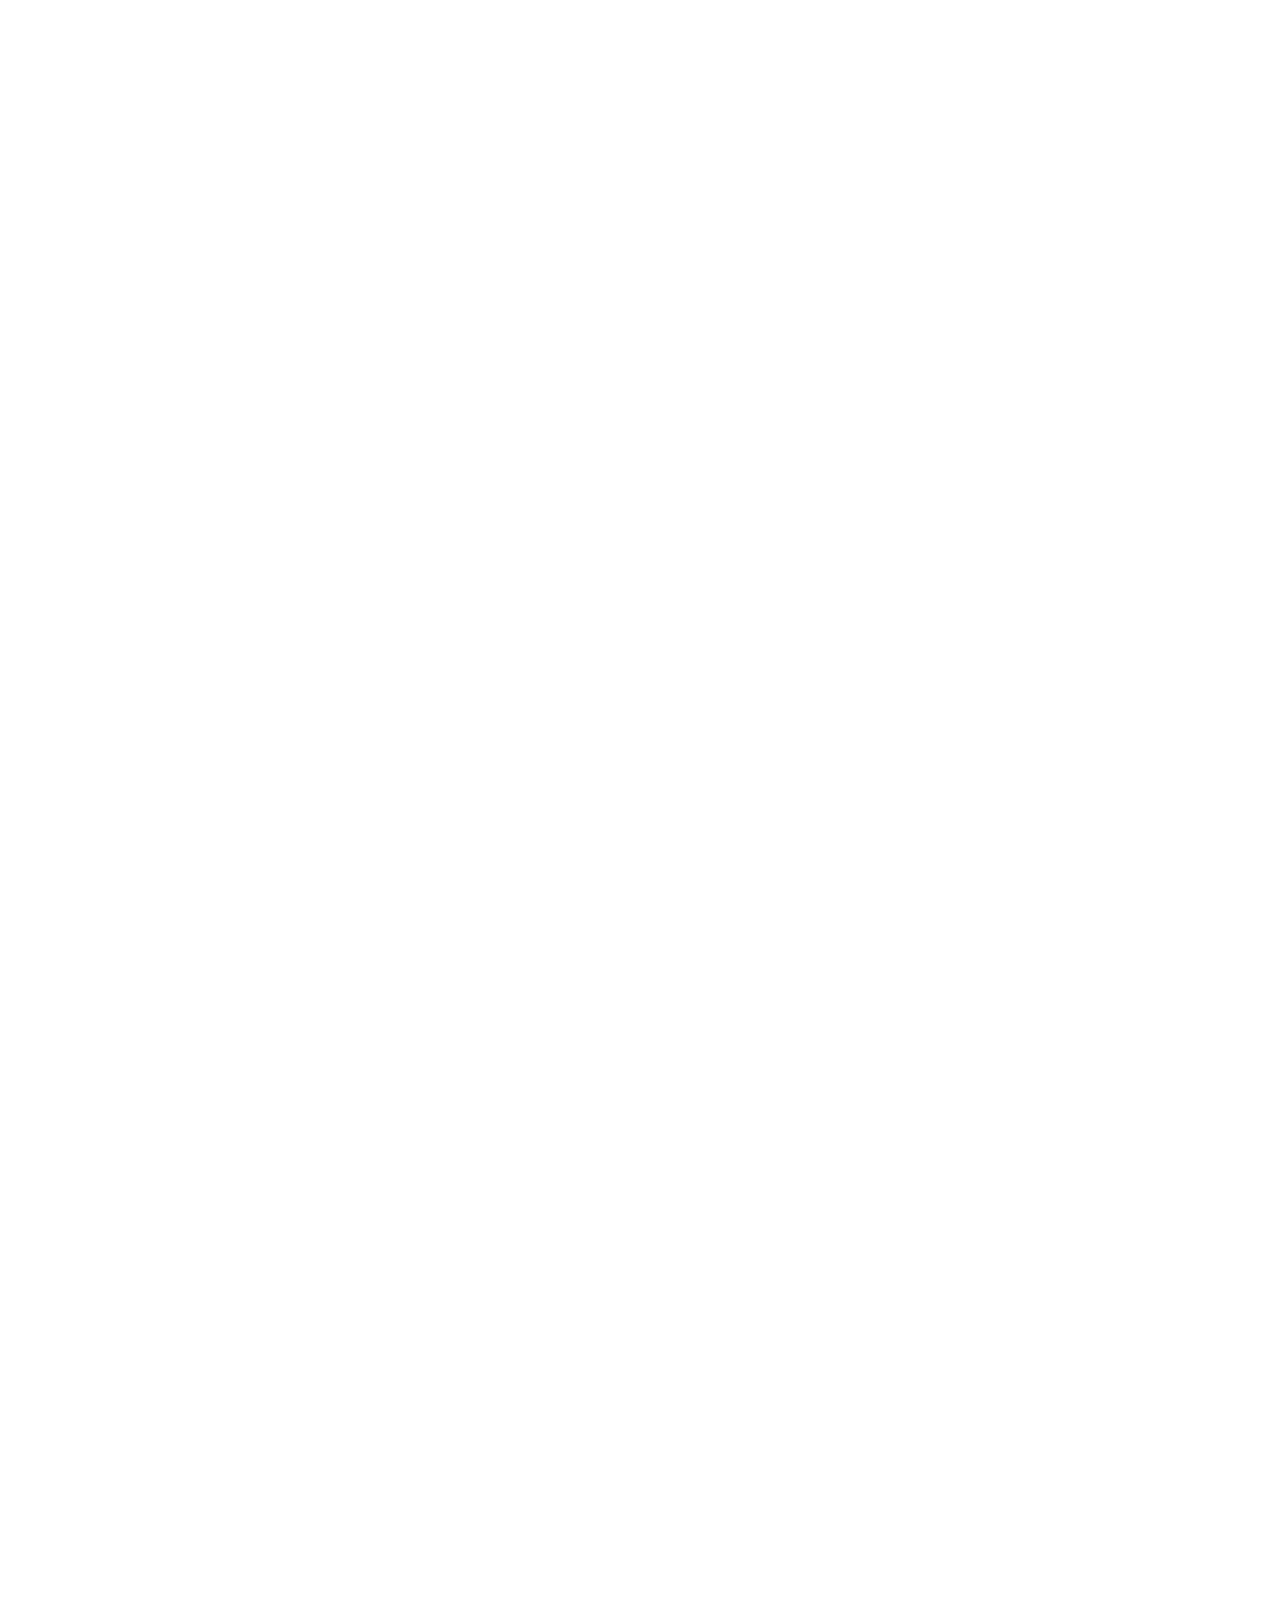
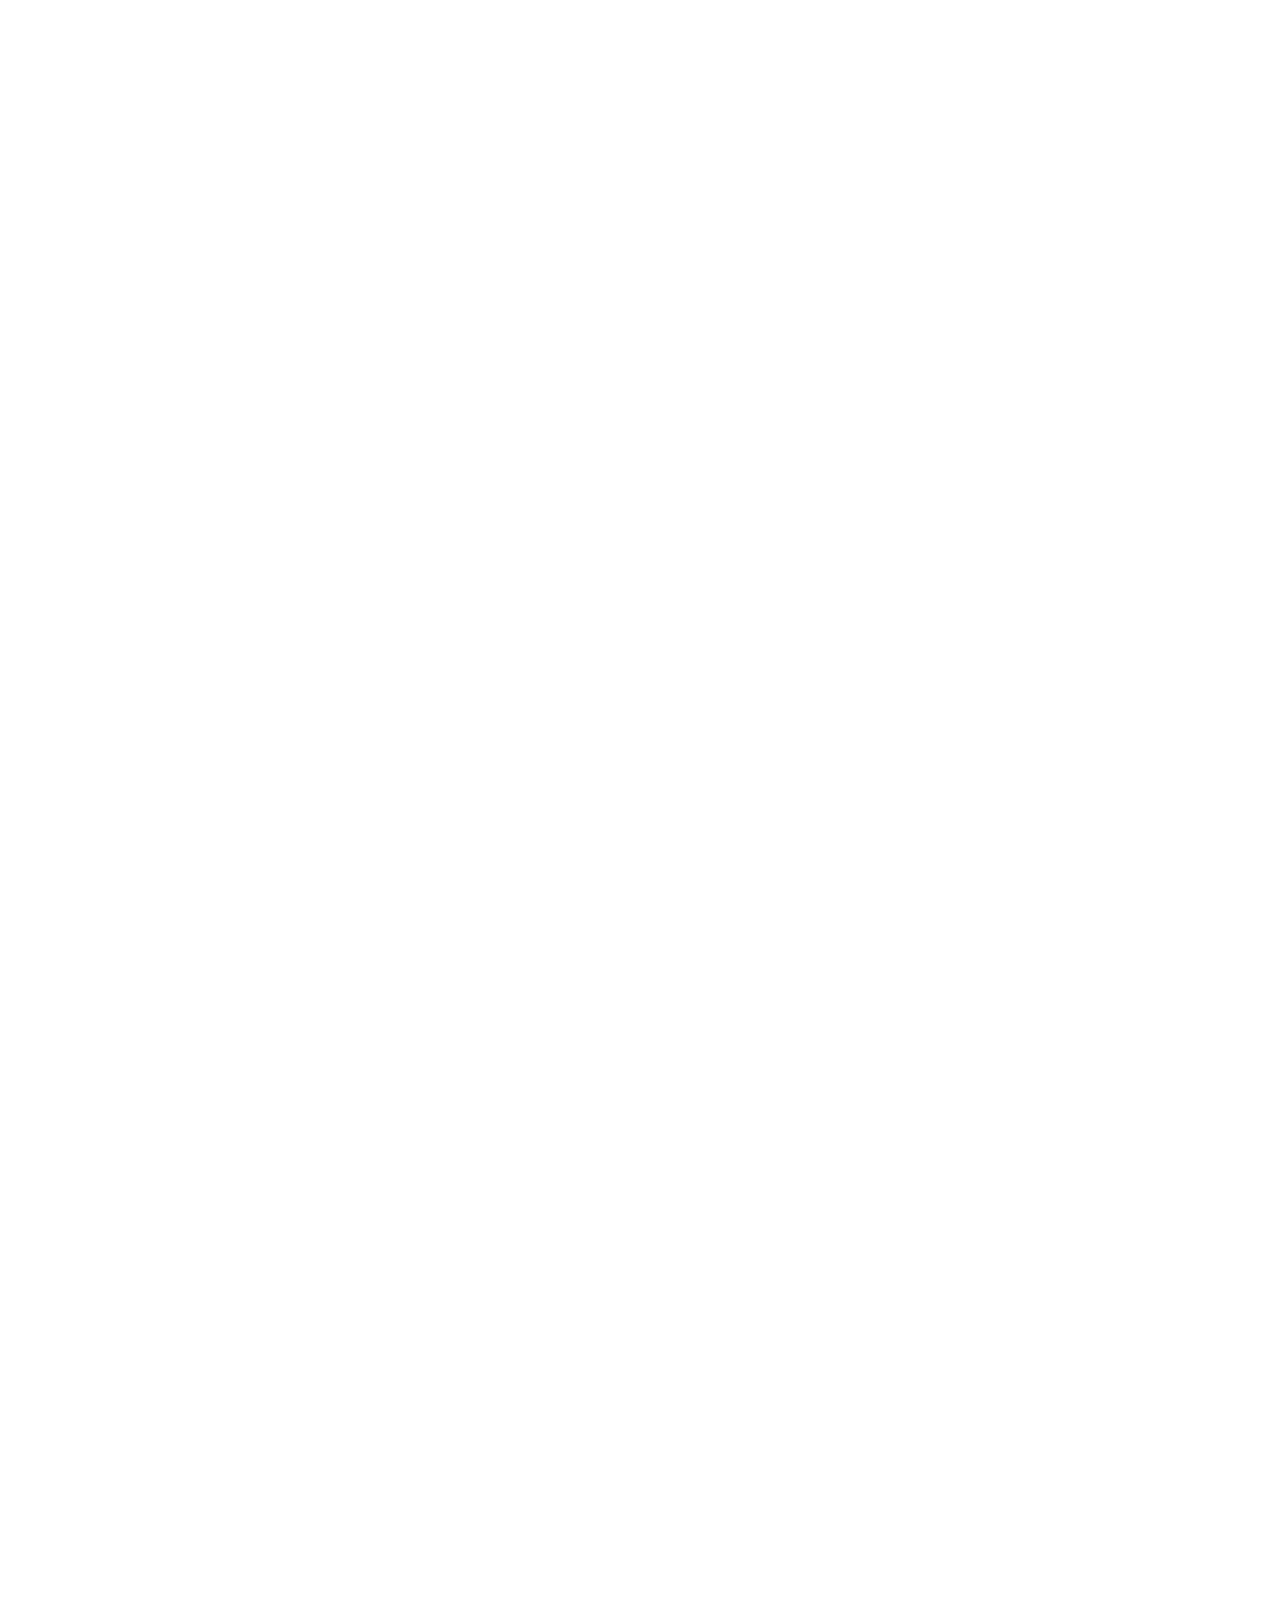
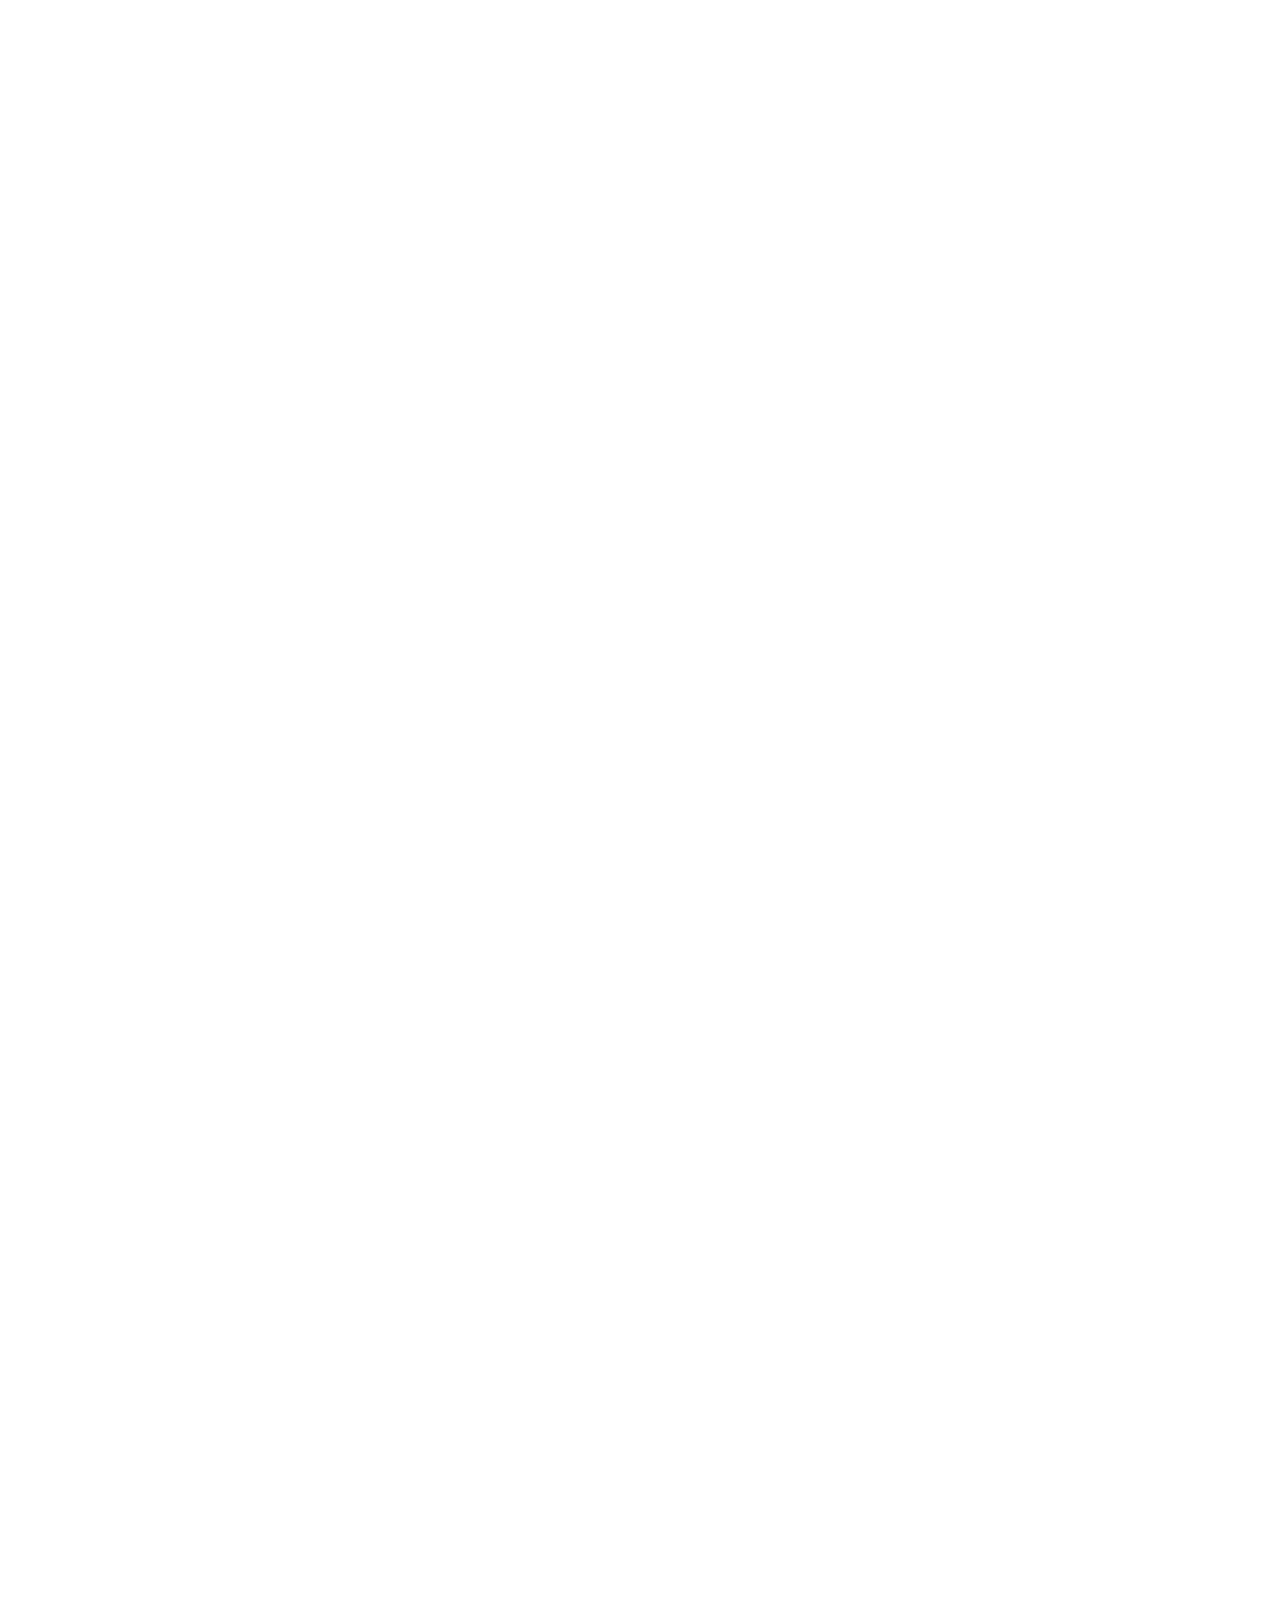
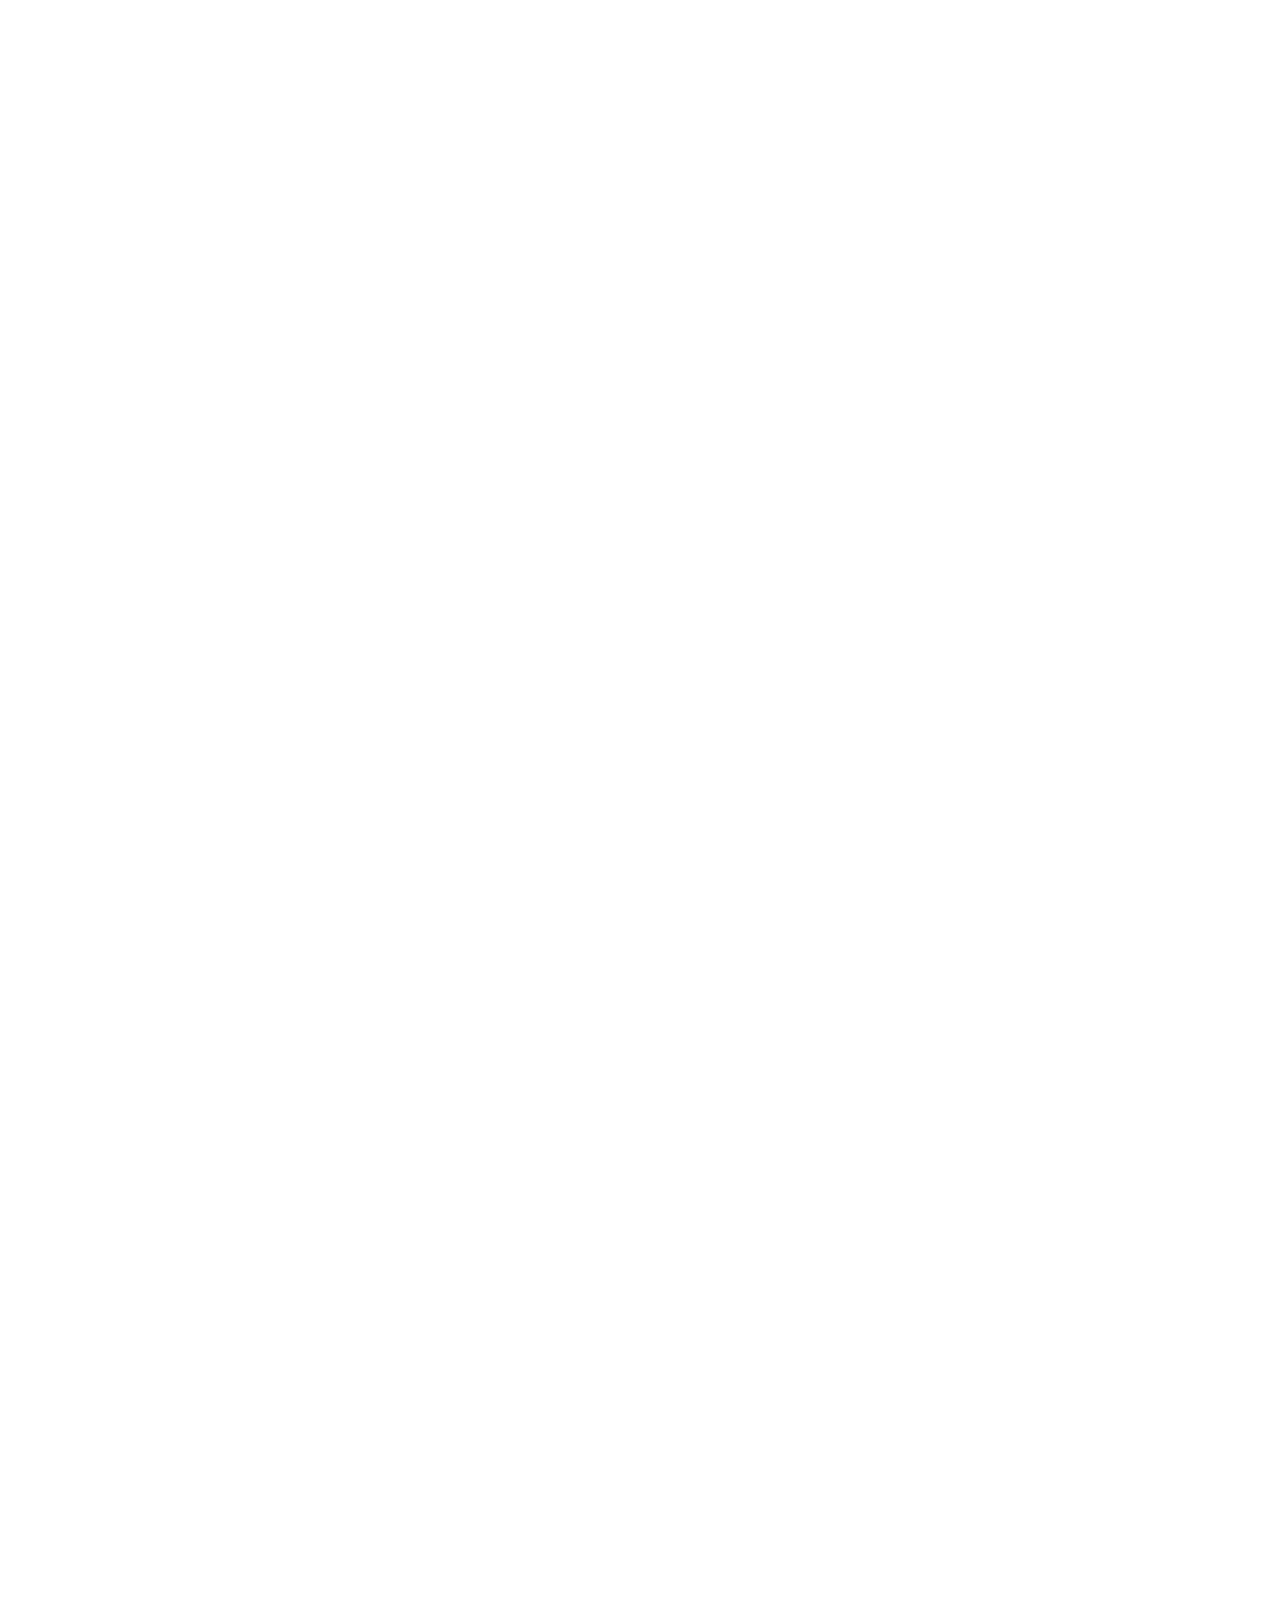
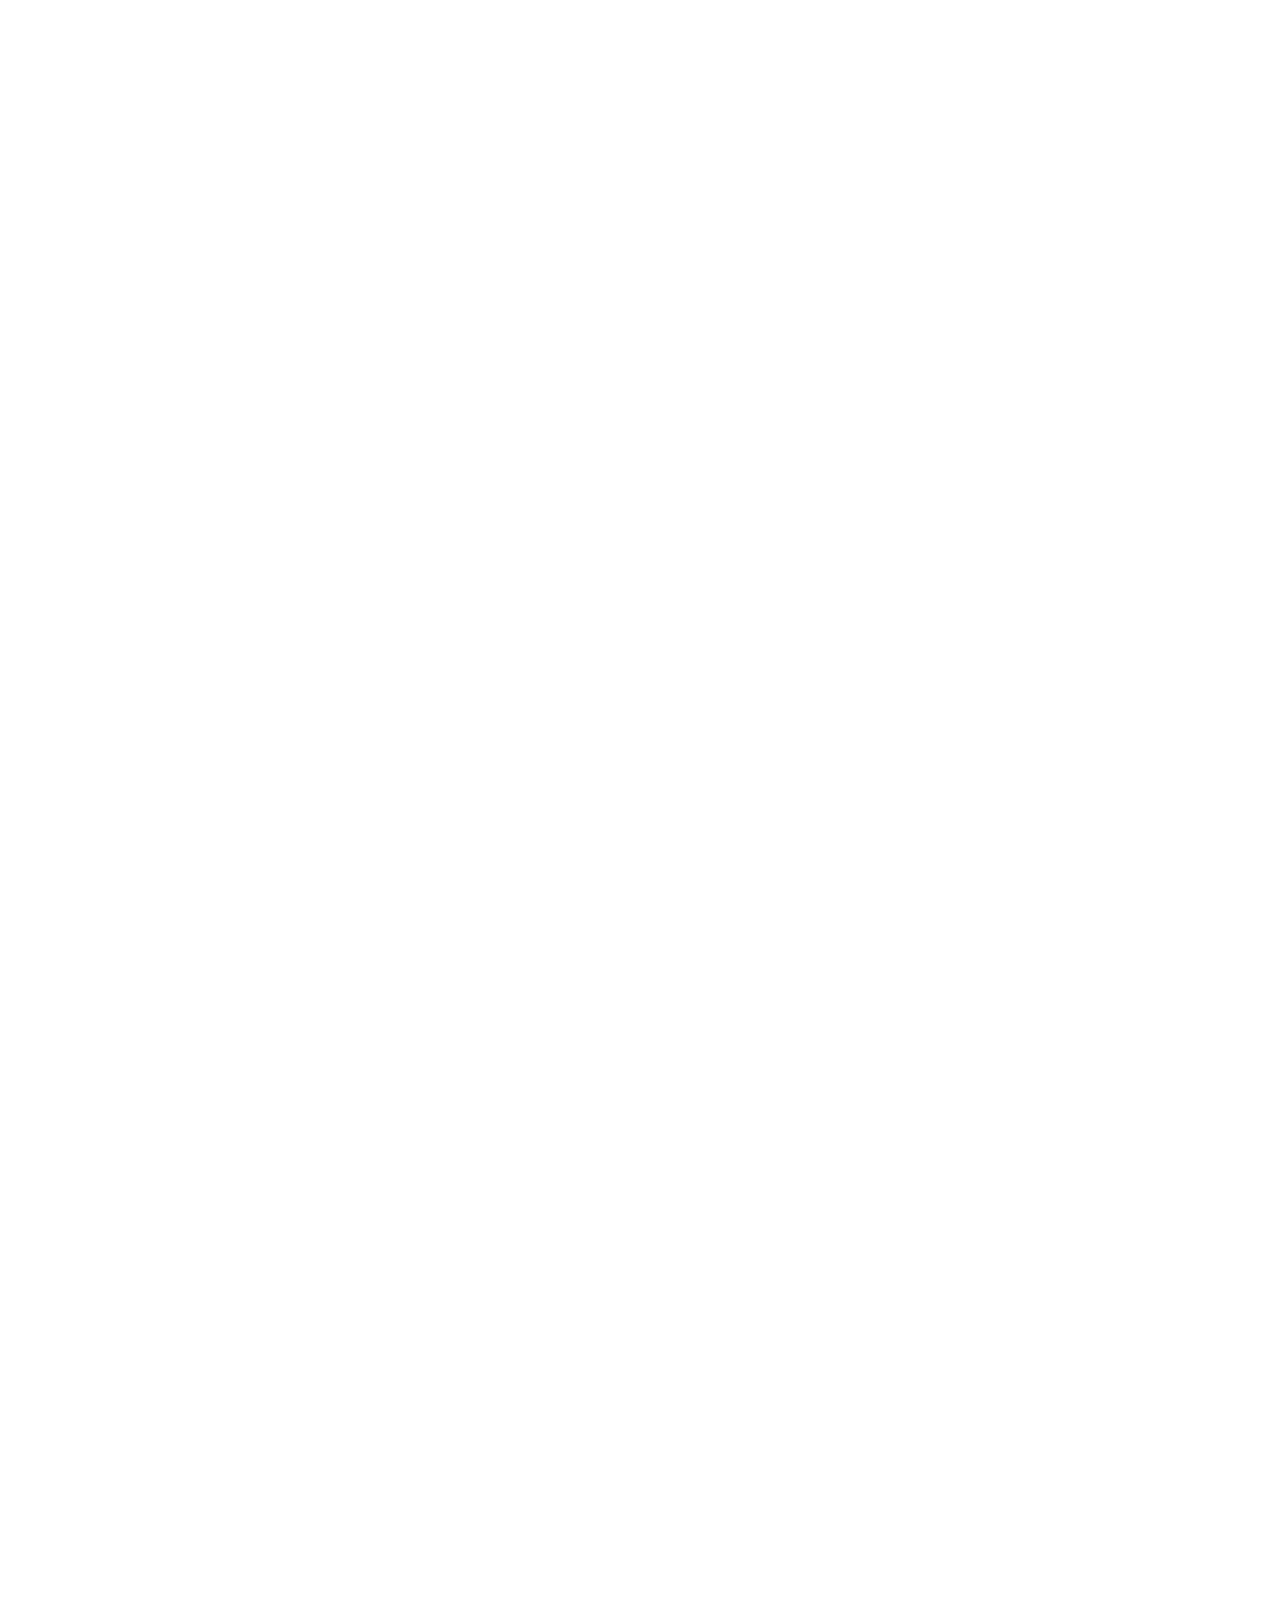
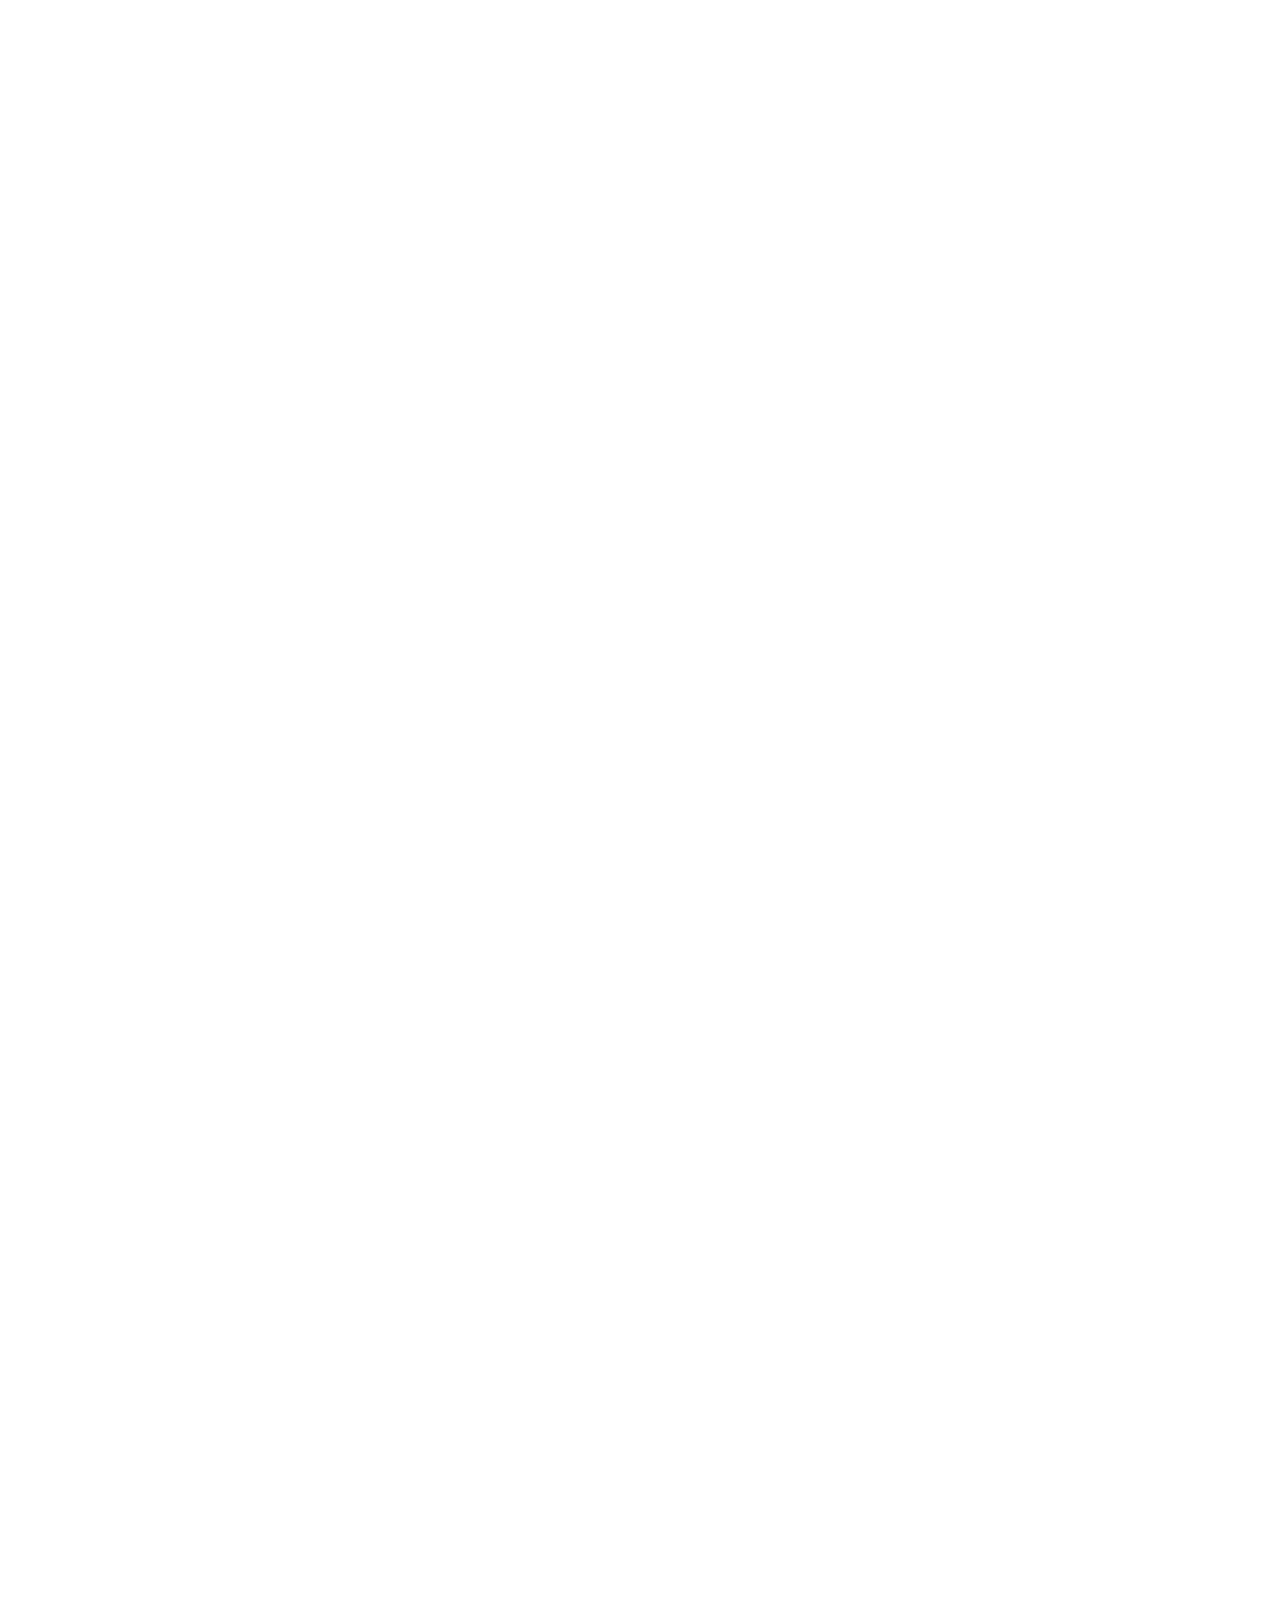
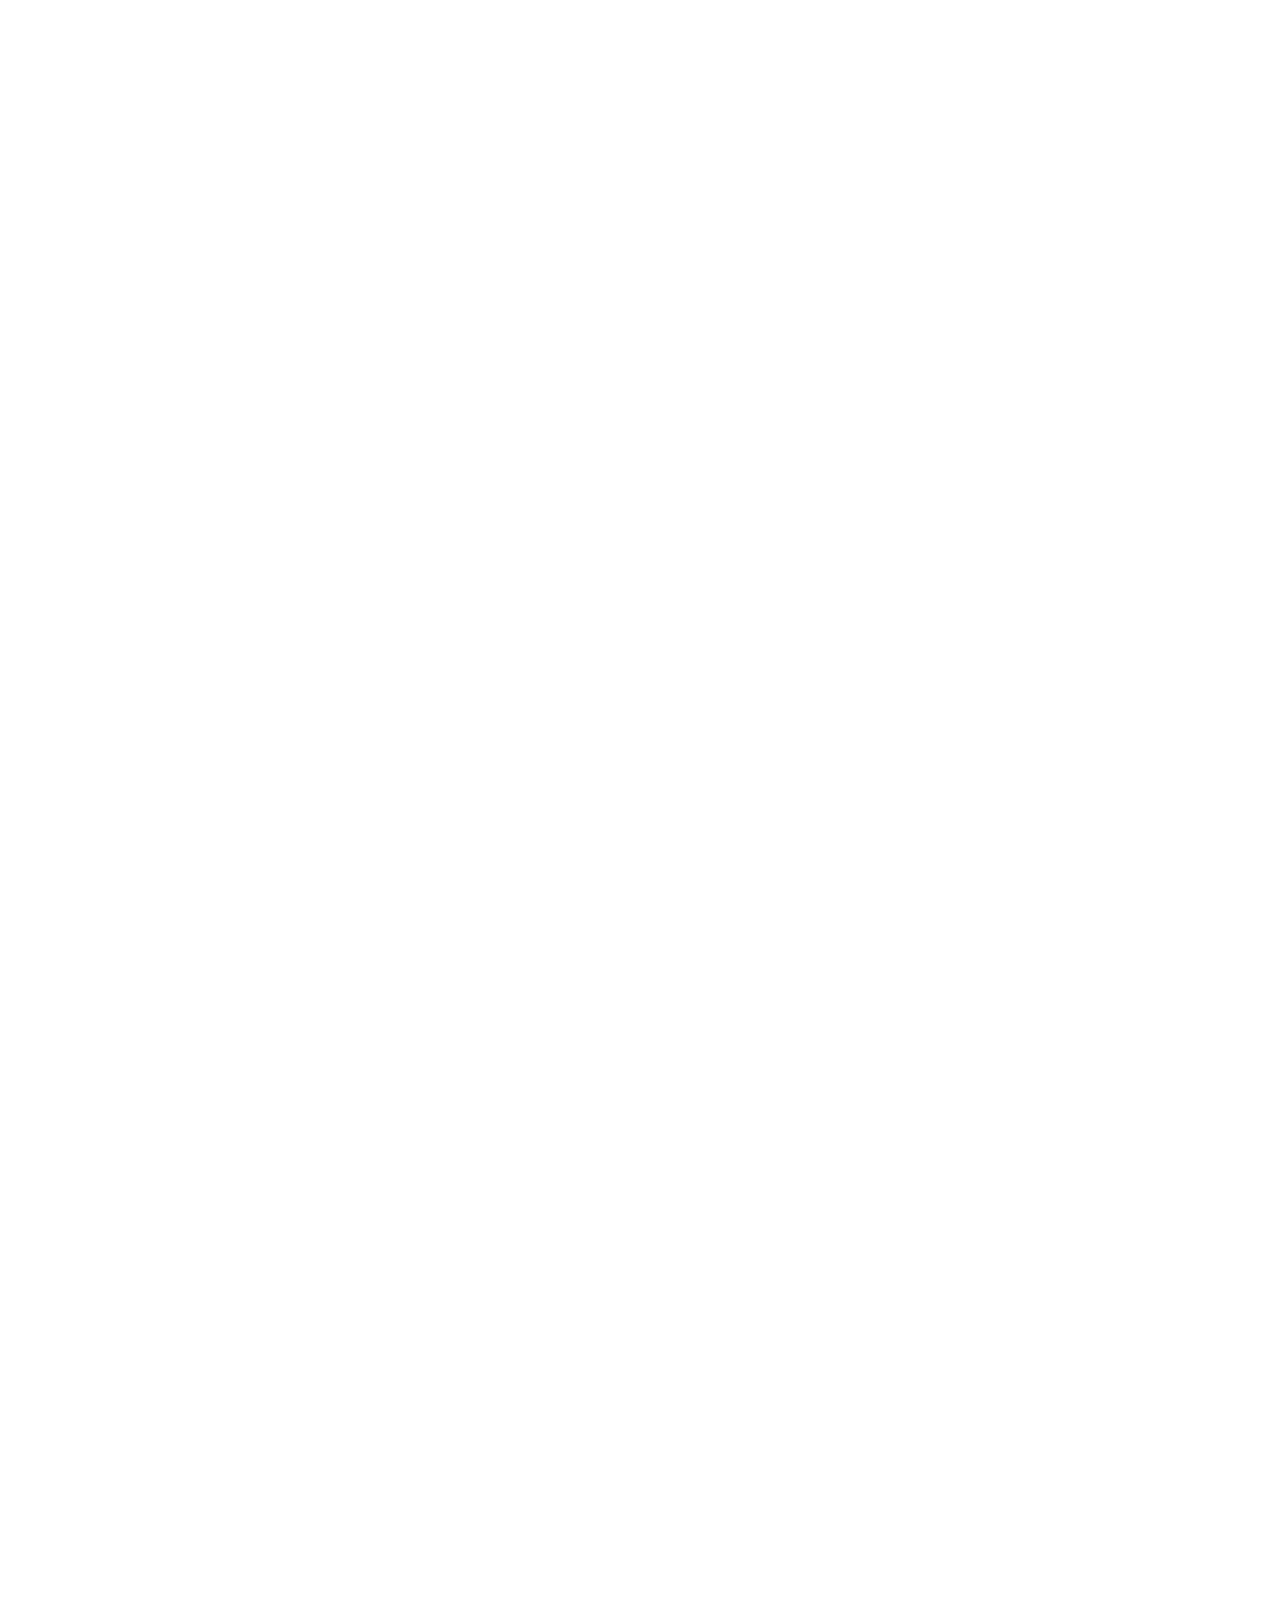
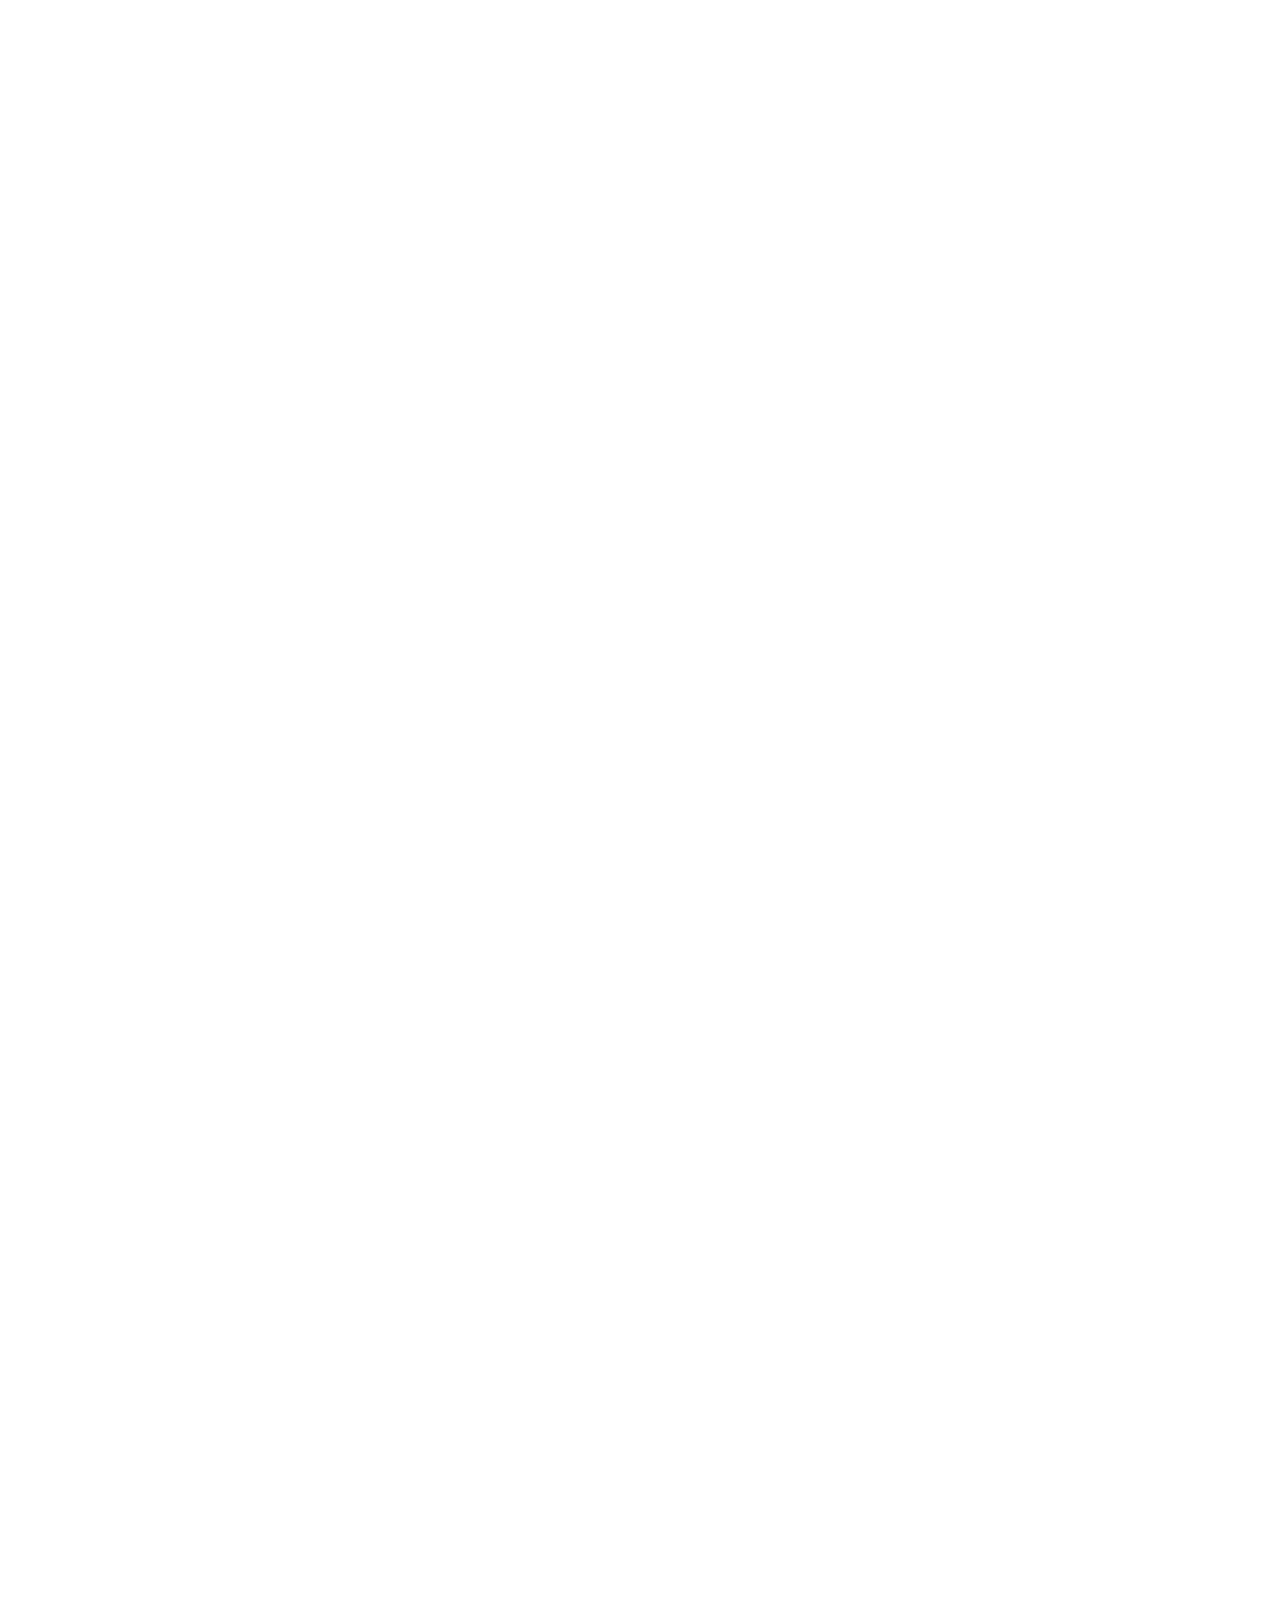
<file: product.html>
<!DOCTYPE html>
<html lang="en">
<head>
    <meta charset="UTF-8">
    <meta http-equiv="X-UA-Compatible" content="IE=edge">
    <meta name="viewport" content="width=device-width, initial-scale=1.0">
    <title>product</title>

    <link rel="stylesheet" href="style.css">
</head>
<body>
    

    <nav id="nav">
        <div class="nav-container">
            <div class="minibar" id="mini-bar">
                <div class="text">
                    <p>FREE DELIVERY FOR ALL ORDERS OVER 45$</p>
                </div>
                <div class="social-media">
                    <ul>
                        <li><a href=""> <img src="icons/instagram.svg" alt="instagram"> </a></li>
                        <li><a href=""> <img src="icons/facebook.svg" alt="facebook" > </a></li>
                    </ul>
                </div>
            </div>

            <div class="content">
                <div class="left">
                    <div class="logo">
                        <p>ZazLouz</p>
                    </div>
    
                    <div class="menu">
                        <ul>
                            <li>New</li>
                            <li>Promo</li>
                            <li>Shop</li>
                            <li>Dresses</li>
                        </ul>
                    </div>
                </div>
               
                <div class="props">
                    <p id="search-ic" class="prop" ><img src="icons/search.svg" alt=""></p>
                    <a class="prop" href=""><img src="icons/heart.svg" alt=""></a>
                    <a class="cart prop" href=""><img src="icons/shopping-cart.svg" alt=""> <span class="cart-count">0</span></a>
                    <!-- add - acc-active - if logged-->
                    <a class="prop acc " href=""><img class="login" src="icons/user.svg" alt=""> <img class="null logged" src="images/img.jpeg" alt=""> <p class="null">Souhail</p> </a>
                </div>

            </div>




            <div class="search-bar" id="search-bar">
                <form class="search-case">
                    <input class="sub" type="submit" value="search">
                    <input class="case" type="text" placeholder="Search by categories, tags, names ... ">
                    <span id="search-cancel" class="cancel"><img src="icons/close.svg" alt=""></span>
                </form>
            </div>
        </div>
        
    </nav>

    <section class="product-info" id="product-info">
        <div class="container">
            <div class="images-wrp">
                <div class="main">
                    <div class="main-image">
                        <img class="" src="images/6.webp" alt=""> 
                    </div>
                    <div class="sec-images">
                        <img class="" src="images/3.webp" alt="">
                        <img class="" src="images/3.webp" alt=""> 
                    </div>
                    <div class="main-image-phone">
                        <div class="image-container">
                            <img class="" src="images/3.webp" alt="">
                            <img class="" src="images/3.webp" alt="">
                            <img class="" src="images/3.webp" alt="">  
                        </div>
                    </div>
                    
                </div>
            </div>


            <div class="info">
                <div class="info-content">
                    
                    <div class="name">
                         <p> Amanda Printed Maxi Dress in Mauve samp coral  </p>
                    </div>
                    <div class="price">
                        <p class="r-price">199$</p>
                        <p class="f-price">299$</p>
                    </div>
                    <div class="choose color">
                        <p>colors :</p>
                        <div>
                            <span class="choose-item clr-item" style="background-color: red;"></span>
                            <span class="choose-item clr-item" style="background-color: rgb(211, 157, 157);"></span>
                            <span class="choose-item clr-item" style="background-color: rgb(124, 187, 170);"></span>
                            <span class="choose-item clr-item" style="background-color: rgb(220, 223, 177);"></span> 
                        </div>
                        
                    </div>
                    <div class="choose size">
                        <p>Size :</p>
                        <div>
                            <span class="choose-item size-item">S</span>
                            <span class="choose-item size-item">M</span>
                            <span class="choose-item size-item">L</span>
                            <span class="choose-item size-item">XL</span> 
                            <span class="choose-item size-item">2XL</span> 
                            <span class="choose-item size-item">3XL</span> 
                        </div>
                    </div>
                    <div class="call-ta">
                        <a class="btn" href="">Add to cart</a>
                        <a class="btn" href="">Quick buy</a>
                    </div>
                </div>
            </div>
        </div>
    </section>

    <section class="product-description" id="product-description">
        <div class="header">
            <p>Product Description</p>
        </div>
        <div class="description-container">

        </div>
    </section>

   
 
   
    <script src="script.js"></script>
    <script src="https://code.jquery.com/jquery-3.6.1.min.js" integrity="sha256-o88AwQnZB+VDvE9tvIXrMQaPlFFSUTR+nldQm1LuPXQ=" crossorigin="anonymous"></script>
</body>
</html>
</file>
<file: style.css>
@import url('https://fonts.googleapis.com/css2?family=Inspiration&display=swap');
@import url('https://fonts.googleapis.com/css2?family=Poppins:ital,wght@0,100;0,200;0,300;0,400;0,500;0,600;0,700;0,800;0,900;1,100;1,200;1,300;1,400;1,500;1,600;1,700;1,800;1,900&display=swap');
*{
    margin: 0;
    padding: 0;
    box-sizing: border-box;
    text-decoration: none;
    list-style: none;
    outline: none;
    font-family: 'Poppins' , sans-serif;
}
body{
   height: 3000vh;
   min-height: 580px;
   min-width: 340px;
   max-width: 1700px;
   margin: auto;
   padding-top: 120px;
   display: flex;
   flex-direction: column;
   align-items: center;

}



nav{
    width: 100%;
    background-color: white;
    box-shadow: 0px 3px 5px #0000002a;
    position: fixed;
    top: 0;
    right: 0;
    left: 0;
    z-index: 999;
    transition: transform 0.3s ease;
    display: flex;
    align-items: center;
    justify-content: center;
}
.nav-container{
    width: 100%;
    max-width: 1700px;
    min-width: 320px;
    height: 100%;
    padding: 0px 0px;
    padding-right: 0;
}
.nav-container .content{
    width: 100%;
    height: 90px;
    padding-left: 90px;
    display: flex;
    align-items: center;
    justify-content: space-between;
}
.nav-container .content .left{
    display: flex;
    align-items: center;
}
.nav-container .content .logo{

}
.nav-container .content .logo p{
    font-size: 48px;
    font-family: 'Inspiration' , sans-serif;
}

.nav-container .content .menu{
    margin-left: 90px;
}
.nav-container .content .menu ul{
    display: flex;
}
.nav-container .content .menu ul li{
    padding: 4px 16px;
    cursor: pointer;
}

.nav-container .content .props{
    height: 100%;
    display: flex;
    align-items: center;
    justify-content: center;
}
.nav-container .content .props .prop{
    padding: 0 8px;
    height: 100%;
    display: flex;
    align-items: center;
    cursor: pointer;
}
.nav-container .content .props .acc{
    padding: 0 20px;
    margin-left: 8px;
    height: 100%;
    background-color: black;
    font-size: 16px;
    color: white;
}
.nav-container .content .props .acc .login{
    filter: invert(100%) sepia(0%) saturate(0%) hue-rotate(130deg) brightness(102%) contrast(102%);
    margin: 8px;
}
.nav-container .content .props .acc-active .login{
    display: none;
}
.nav-container .content .props .acc .null{
    display: none;
}



.nav-container .content .props .acc-active .null{
    display: flex;
}
.nav-container .content .props .acc-active .logged{
    width: 30px;
    height: 30px;
    border-radius: 100%;
    margin: 8px;
    display: flex;
}
.nav-container .content .props .cart{
    position: relative;
}
.nav-container .content .props .cart span{
    position: absolute;
    top: 27px;
    right: 0px;
    width: 16px;
    height: 16px;
    font-size: 12px;
    display: flex;
    align-items: center;
    justify-content: center;
    border-radius: 50%;
    background-color: #fad4c0;
}

#search-bar{
    width: 100%;
    height: 40px;
    border-top: 1px solid black;
    display: none;
    transition: all 0.3s ease;
}
#search-bar.active{
    display: flex;

}
#search-bar .search-case{
    width: 100%;
    display: flex;
    justify-content: space-between;
}
#search-bar input{
    height: 100%;
    border: none;
}
#search-bar .sub{
    width: 10%;
    background-color: black;
    color: white;
    cursor: pointer;
}
#search-bar .case{
    width: 85%;
    padding: 4px 6px ;
}
#search-bar .search-case span{
    display: flex;
    align-items: center;
    margin-right: 8px;
    cursor: pointer;
}
#search-bar .search-case span img{
    height: 30px;
}


.nav-container .minibar{
    width: 100%;
    padding: 6px 4%;

    display: flex;
    align-items: center;
    justify-content: center;
    
    background-color: #fad4c0; /* to change */
}
.minibar .text{
    display: block;
}
.minibar .text p{
    font-size: 14px; /* to change */
    font-weight: 500;
}
.minibar .social-media{
    display: none;
}
.minibar .social-media ul li a{
    margin: 0 8px;
    padding: 4px 0;  
}
.minibar .social-media ul li a img{
    height: 16px; /* to change */
}

@media (max-width:992px) {
    body{
        padding-top: 100px;
     }
    .nav-container .content{
        height: 70px;
        padding-left: 32px;
    }
    .nav-container .content .logo p{
        font-size: 40px;
        font-family: 'Inspiration' , sans-serif;
    }
    
    .nav-container .content .menu{
        margin-left: 48px;
    }
    .nav-container .content .menu ul li{
        padding: 4px 8px;
        cursor: pointer;
    }
    .nav-container .content .props .prop{
        padding: 0 6px;
    }
    .nav-container .content .props .acc{
        padding: 0 12px;
        margin-left: 6px;
        font-size: 14px;
    }
    .nav-container .content .props .acc-active .logged{
        width: 25px;
        height: 25px;
        margin: 6px;
    }
    .nav-container .content .props .cart span{
        top: 17px;
        right: 0px;
        width: 15px;
        height: 15px;
        font-size: 11px;
    }
    
    #search-bar{
        height: 40px;
    }
    #search-bar input{
        height: 100%;
    }
    #search-bar .sub{
        width: 15%;
    }
    #search-bar .case{
        width: 80%;
        padding: 4px 6px ;
    }
    #search-bar .search-case span{
        margin-right: 8px;
    }
    #search-bar .search-case span img{
        height: 30px;
    }
    
    
    .nav-container .minibar{
        padding: 6px 4%;
    }
    .minibar .text p{
        font-size: 14px;
    }
}
@media (max-width:768px) {
    body{
        padding-top: 90px;
     }
    .nav-container .content{
        height: 60px;
        padding-left: 16px;
    }
    .nav-container .content .logo p{
        font-size: 40px;
    }
    
    .nav-container .content .menu{
        margin-left: 16px;
        /* display: none; */
    }
    .nav-container .content .menu ul li{
        padding: 4px 6px;
        font-size: 14px;
    }
    .nav-container .content .props .prop{
        padding: 0 5px;
    }
    .nav-container .content .props .prop img{
        height: 18px;
    }
    .nav-container .content .props .acc{
        padding: 0 8px;
        margin-left: 6px;
        font-size: 14px;
    }
    .nav-container .content .props .acc-active .logged{
        width: 22px;
        height: 22px;
        margin: 5px;
    }
    .nav-container .content .props .cart span{
        top: 14px;
        right: -2px;
        width: 15px;
        height: 15px;
        font-size: 10px;
    }
    
    #search-bar{
        height: 35px;
    }
    #search-bar .sub{
        width: 20%;
    }
    #search-bar .case{
        width: 75%;
        padding: 4px 6px ;
    }
    #search-bar .search-case span{
        margin-right: 5px;
    }
    #search-bar .search-case span img{
        height: 28px;
    }
    
    
    .nav-container .minibar{
        padding: 6px 4%;
    }
    .minibar .text p{
        font-size: 14px;
    }
}
@media (max-width:600px) {
    body{
        padding-top: 80px;
     }
    .nav-container .content{
        height: 50px;
        padding-left: 8px;
    }
    .nav-container .content .logo p{
        font-size: 32px;
    }
    
    .nav-container .content .menu{
        margin-left: 0px;
        display: none;
    }
    .nav-container .content .menu ul li{
        padding: 4px 6px;
        font-size: 14px;
    }
    .nav-container .content .props .prop{
        padding: 0 5px;
    }
    .nav-container .content .props .prop img{
        height: 19px;
    }
    .nav-container .content .props .acc{
        padding: 0 12px;
        margin-left: 6px;
        font-size: 13px;
    }
    .nav-container .content .props .acc-active .logged{
        width: 22px;
        height: 22px;
        margin: 5px;
    }
    .nav-container .content .props .cart span{
        top: 9px;
        right: -2px;
        width: 15px;
        height: 15px;
        font-size: 10px;
    }
    
    #search-bar{
        height: 32px;
    }
    #search-bar .sub{
        width: 25%;
    }
    #search-bar .case{
        width: 73%;
        padding: 4px 6px ;
        font-size: 14px;
    }
    #search-bar .search-case span{
        margin-right: 5px;
    }
    #search-bar .search-case span img{
        height: 24px;
    }
    
    
    .nav-container .minibar{
        padding: 6px 4%;
    }
    .minibar .text p{
        font-size: 13px;
    }
}






.banners{
    aspect-ratio: 16/4;
    width: 100%;
    max-width: 1700px;
    background-color: #d6d6d6;
    background: url(images/banner.webp);
    background-size: cover;
    background-repeat: no-repeat;
    background-position: center;

}

@media (max-width:768px) {
    .banners{
        aspect-ratio: 16/6;
    }
}
@media (max-width:500px) {
    .banners{
        aspect-ratio: 16/9;
    }
}





.col-menu{
    width: 100%;
    padding: 30px 16px;
    display: grid;
    grid-template-columns: 1fr 1fr 1fr 1fr;
    grid-gap: 8px;
}
.col-menu .dresses{
    background:url(images/dress.webp);
}
.col-menu .tops{
    background:url(images/tops.webp);
}
.col-menu .sandals{
    background:url(images/sandals.webp);
}
.col-menu .jeans{
    background:url(images/jn.webp);
}
.col-menu .col{
    width: 100%;
    /* min-width: 200px; */
    aspect-ratio: 16/16;
    background-position: center;
    background-size: cover;
    background-repeat: no-repeat;
    position: relative;
    overflow: hidden;
}
.col-menu .col:hover{
    filter: brightness(1.1);
}
.col-menu .col a{
    width: 100%;
    height: 100%;
    display: flex;
    align-items: center;
    justify-content: center;
    
}
.col-menu .col a p{
    font-size: 2rem;
    font-weight: 600;
    /* -webkit-backdrop-filter: blur(1px);
    backdrop-filter: blur(1px); */
    /* background-color: white; */
    color: #000;
    padding: 4px 6px;
    backdrop-filter: blur(10px);
}
.col-menu .col a .pop{
    font-size: 1rem;
    font-weight: 300;
    background-color: rgba(0, 0, 0, 0.651);
    position: absolute;
    bottom: 0;
    width: 100%;
    text-align: center;
    height: 30px;
    display: flex;
    align-items: center;
    justify-content: center;
    color: #fad4c0;
    transform: translateY(105%);
    transition: transform 0.3s ease;
}
.col-menu .col:hover a .pop{
    transform: translateY(0%);
}

@media (max-width:992px) {
    .col-menu{
        grid-template-columns: 1fr 1fr ;
        grid-gap: 8px;
    }
}
@media (max-width:600px) {
    .col-menu{
        grid-template-columns: 1fr ;
        grid-gap: 10px;
        padding: 30px 10px;
    }
}











.collection{
    width: 100%;
    padding: 50px 16px;
    position: relative;
}
.collection .header{
    width: 100%;
    display: flex;
    align-items: center;
    justify-content: flex-start;
}
.collection .header .header-txt{
    font-size: 2rem;
    font-weight: 600;
    color: black;
    display: flex;
    align-items: center;
    text-transform: uppercase;
}
.collection .header .header-txt  span{
    display: block;
    width: 40px;
    height: 2px ;
    background-color: black;
    margin-left: 16px;
    transition: all 0.3s ease;
}
.collection .header .header-txt:hover span{
    width: 100px;
}
.collection .content{
    width: 100%;
    /* height: 440px; */
    margin-top: 16px;
    display: flex;
    overflow-x: scroll;
    scroll-behavior: smooth;
}
.collection .content::-webkit-scrollbar{
    display: none;
}
.collection .content .products-container{
    height: 100%;
    display: flex;
}

.collection .content .products-container .product{

    width: 350px;
    height: 100%;
    margin: 0 24px;
    margin-left: 0;
}

.collection .content .products-container .product:last-child{
    margin-right: 0;
}

.collection .content .products-container .move{
    position: absolute;
    width: 40px;
    height: 40px;
    top: 50%;
    cursor: pointer;
    background-color: #fad4c0;
    border-radius: 50%;
    display: flex;
    align-items: center;
    justify-content: center;
    z-index: 10;
    opacity: 0.9;

}
.collection .content .products-container .move-left{
    left: 8px;
}
.collection .content .products-container .move-right{
    right: 8px;
}
.collection .content .products-container .move img{
    height: 30px;
}
.collection .content .products-container .move-left img{
    transform: rotate(180deg);
}


.product{
    display: flex;
    flex-direction: column;
    align-items: flex-start;
    justify-content: center;
}
.product .image{
    width: 100%;
    height: 450px;
    overflow: hidden;
    position: relative;
}
.product .image .img{
    width: 100%;
    height:100%;
    background-position: center;
    background-repeat: no-repeat;
    background-size: cover;
    transition: transform 0.3s ease;
}
.product:hover image .img{
    transform: scale(1.05 , 1.05);
}
/* .product .image .img.img-1{
    display: block;
}
.product .image .img.img-2{
    display: none;
}
.product .image:hover .img.img-1{
   display: none;
}
.product .image:hover .img.img-2{
    display: block;
 } */
 .product .line-2{
    width: 100%;
    display: flex;
    align-items: center;
    justify-content: space-between;
 }
.product .name{
    font-size: 14px;
    font-weight: 500;
    margin-top: 4px;
    max-width: 100%;
    text-decoration: underline;
    white-space: nowrap;
    overflow: hidden;
    text-overflow: ellipsis;
    color: black;
}
.product .price-name{
    width: 75%;
    display: flex;
    flex-direction: column;
    align-items: flex-start;
}
.product .price{
    font-size: 16px;
    font-weight: 500;
    margin-top: 0px;
    text-align: center;
}
.product .price .f-price{
    font-size: 16px;
    font-weight: 400;
    margin-left: 4px;
    text-decoration: line-through rgba(75, 75, 75, 0.74);
}
.product .cta{
    width: 80%;
    display: flex;
    align-items: center;
    justify-content: space-between;
    overflow: hidden;
    margin-top: 12px;
    position: absolute;
    bottom: 30px;
    left: 50%;
    transform: translateX(-50%);
    display: none;
    
}
.product:hover .cta{
    display: flex;
}
.product .cta .add-cart{
    /* background-color: #000; */
    width: 100%;
    display: flex;
    align-items: center;
    justify-content: center;
    height: 35px;
    background-color: #fff;
    color: #000;
    cursor: pointer;
    transition: all 0.3s ease;
}
.product .line-2 .fav{
    cursor: pointer;
    display: flex;
    align-items: center;
    justify-content: center;
}
.product .line-2 .fav img{
    height: 25px;
    transition: transform 0.3s ease;
    filter: invert(94%) sepia(30%) saturate(3882%) hue-rotate(293deg) brightness(123%) contrast(96%);
}
.product .line-2 .fav:hover img{
    transform: scale(1.09 , 1.09);
}








/* ------------------------------------------------------------------------------- */
/* ------------------------------------------------------------------------------- */
/* ------------------------------------------------------------------------------- */
/* ------------------------------------------------------------------------------- */
/* ------------------------------------------------------------------------------- */
/* -----------------------------------product.html-------------------------------- */



#product-info{
    display: flex;
    align-items: center;
    justify-content: center;

    width: 100%;  
    padding: 0 16px;  
    padding-top: 40px;
    
}
#product-info .container{
    width: 100%;
    display: flex;
    justify-content: space-around;
    align-items: flex-start;
}
#product-info .container .images-wrp{
    width: 50%;
    max-width: 700px;
}
#product-info .container .images-wrp .main{ 
    width: 100%;
    display: grid;
    grid-gap: 8px;
    grid-template-columns: 1fr;
}
#product-info .container .images-wrp .main .sec-images{ 
    width: 100%;
    display: grid;
    grid-template-columns: 1fr 1fr;
    grid-gap: 8px;
}
#product-info .container .images-wrp .main img{ 
    width: 100%;  
}
#product-info .container .images-wrp .main .main-image-phone{
    display: none;
}

#product-info .container .info{
    width: 45%;
    position: sticky;
    top: 120px;
    display: flex;
    align-items: flex-start;
}
#product-info  .info-content{
    width: 100%;
    display: flex;
    flex-direction: column;
    align-items: flex-start;
    
}
#product-info  .info-content .name {
    display: flex; 
    margin-bottom: 16px;
}
#product-info  .info-content .name p{
    font-size: 28px;
    font-weight: 600;
    text-decoration: underline;  
}
#product-info  .info-content .price {
    display: flex; 
    align-items: center;
    justify-content: space-between;
    margin-bottom: 32px;
}
#product-info  .info-content .price  .f-price{
    margin-left: 16px;
    font-weight: 400;
    color: gray;
    text-decoration: line-through gray 2px;
}
#product-info  .info-content .price p{
    font-size: 24px;
    font-weight: 500;  
}
#product-info  .info-content .choose{
    display: flex;
    
    flex-direction: column;
    align-items: flex-start;
    width: 100%;
    margin-bottom: 16px;
}
#product-info  .info-content .choose p{
    font-size: 16px;
    font-weight: 500;  
}
#product-info  .info-content .choose div{
    display: flex;
    flex-wrap: wrap;
    width: 100%;
    margin-top: 8px;
}
#product-info  .info-content .choose .choose-item {
    width: 37px;
    height: 37px;
    border-radius: 100%;
    border: 1px solid;
    cursor: pointer;
    display: flex;
    align-items: center;
    justify-content: center;
    margin-bottom: 4px;
}
#product-info  .info-content .choose .choose-item:not(:first-child) {
    margin-left: 16px;
}
#product-info  .info-content .call-ta{
    width: 100%;
    display: flex;
    flex-direction: column;
}
#product-info  .info-content .call-ta .btn{
    width: 100%;
    display: flex;
    align-items: center;
    background-color: #000;
    margin-top: 16px;
    height: 35px;
    color: #fff;
    justify-content: center;
    border:1px solid;
    font-size: 14px;
}


@media (max-width:992px) {
    #product-info  .info-content .name p{
        font-size: 24px;
        font-weight: 600;
    }
    #product-info  .info-content .price p{
        font-size: 21px;
        font-weight: 500;  
    }
    #product-info  .info-content .choose .choose-item {
        width: 34px;
        height: 34px;
    }
    #product-info  .info-content .choose .choose-item:not(:first-child) {
        margin-left: 12px;
    }
}

@media (max-width:768px) {
    #product-info  .info-content .name p{
        font-size: 16px;
        font-weight: 600;
    }
    #product-info  .info-content .price{
        margin-bottom: 16px;
    }
    #product-info  .info-content .price p{
        font-size: 16px;
        font-weight: 500;  
    }
    #product-info  .info-content .choose p{
        font-size: 16px;  
    }
    #product-info  .info-content .choose .choose-item {
        width: 30px;
        height: 30px;
        font-size: 12px;
    }
    #product-info  .info-content .choose .choose-item:not(:first-child) {
        margin-left: 6px;
    }
    #product-info  .info-content .call-ta .btn{
        margin-top: 16px;
        height: 30px;
        font-size: 12px;
    }
}
@media (max-width:600px) {
    #product-info .container{
        width: 100%;
        display: flex;
        flex-direction: column;
        justify-content:center;
        align-items: center;
        padding: 0;
    }
    #product-info .container .info{
        width: 100%;
        position: initial;
        margin-top: 16px;
    }
    #product-info  .info-content{
        width: 100%;
        display: flex;
        flex-direction: column;
        align-items: flex-start;
        
    }
    #product-info .container .images-wrp{
        width: 100%;
        max-width: 700px;
    }
    #product-info .container .images-wrp .main{ 
        width: 100%;
        display: grid;
        grid-gap: 4px;
        grid-template-columns: 1fr;
    }
    #product-info .container .images-wrp .main .sec-images{ 
        display: none;
    }
    #product-info .container .images-wrp .main .main-image{ 
        display: none;
    }
    #product-info .container .images-wrp .main .main-image-phone{
        display: flex;
        overflow-x: scroll;
    }
    #product-info .container .images-wrp .main-image-phone .image-container{
        display: flex;
        flex-wrap: nowrap;
    }
    #product-info .container .images-wrp .main-image-phone .image-container img{
        max-height: 450px;
    }
    #product-info .container .images-wrp .main-image-phone .image-container img:not(:first-child){
        margin-left: 6px;
    }
    #product-info  .info-content .name p{
        font-size: 18px;
        font-weight: 600;
    }
    #product-info  .info-content .price{
        margin-bottom: 12px;
    }
    #product-info  .info-content .price .f-price{
        margin-left: 8px;
    }
    #product-info  .info-content .price p{
        font-size: 18px;
        font-weight: 500;  
    }
    #product-info  .info-content .choose p{
        font-size: 18px;  
    }
    #product-info  .info-content .choose .choose-item {
        width: 35px;
        height: 35px;
        font-size: 14px;
    }
    #product-info  .info-content .choose .choose-item:not(:first-child) {
        margin-left: 16px;
    }
    #product-info  .info-content .call-ta .btn{
        margin-top: 12px;
        height: 38px;
        font-size: 16px;
    }
}
@media (max-height:620px ) and (min-width :600px) {
    #product-info .container .info{
        transform: scale(0.8 , 0.8) translateY(-40px);
        position: sticky;
        top: 100px;
    }

}

#product-description{
    width: 100%;
    display: flex;
    flex-direction: column;
    align-items: center;
    padding: 0 16px;
    margin: 60px 0;
}
#product-description .header{
    width: 100%;
    display: flex;
    align-items: center;
    justify-content: center;
    text-align: center;
    margin-bottom: 30px;
}
#product-description .header p{
    font-size: 32px;
    font-weight: 500;
    text-transform:uppercase;
}
#product-description .description-container{
    width: 100%;  
}
#produc-description .description-container img{
    max-width: 100%; 
}

@media (max-width:768px) {
    #product-description .header p{
        font-size: 24px;
        font-weight: 600;
    }
    
}
@media (max-width:600px) {
    #product-description .header p{
        font-size: 21px;
    }
    
}
</file>
